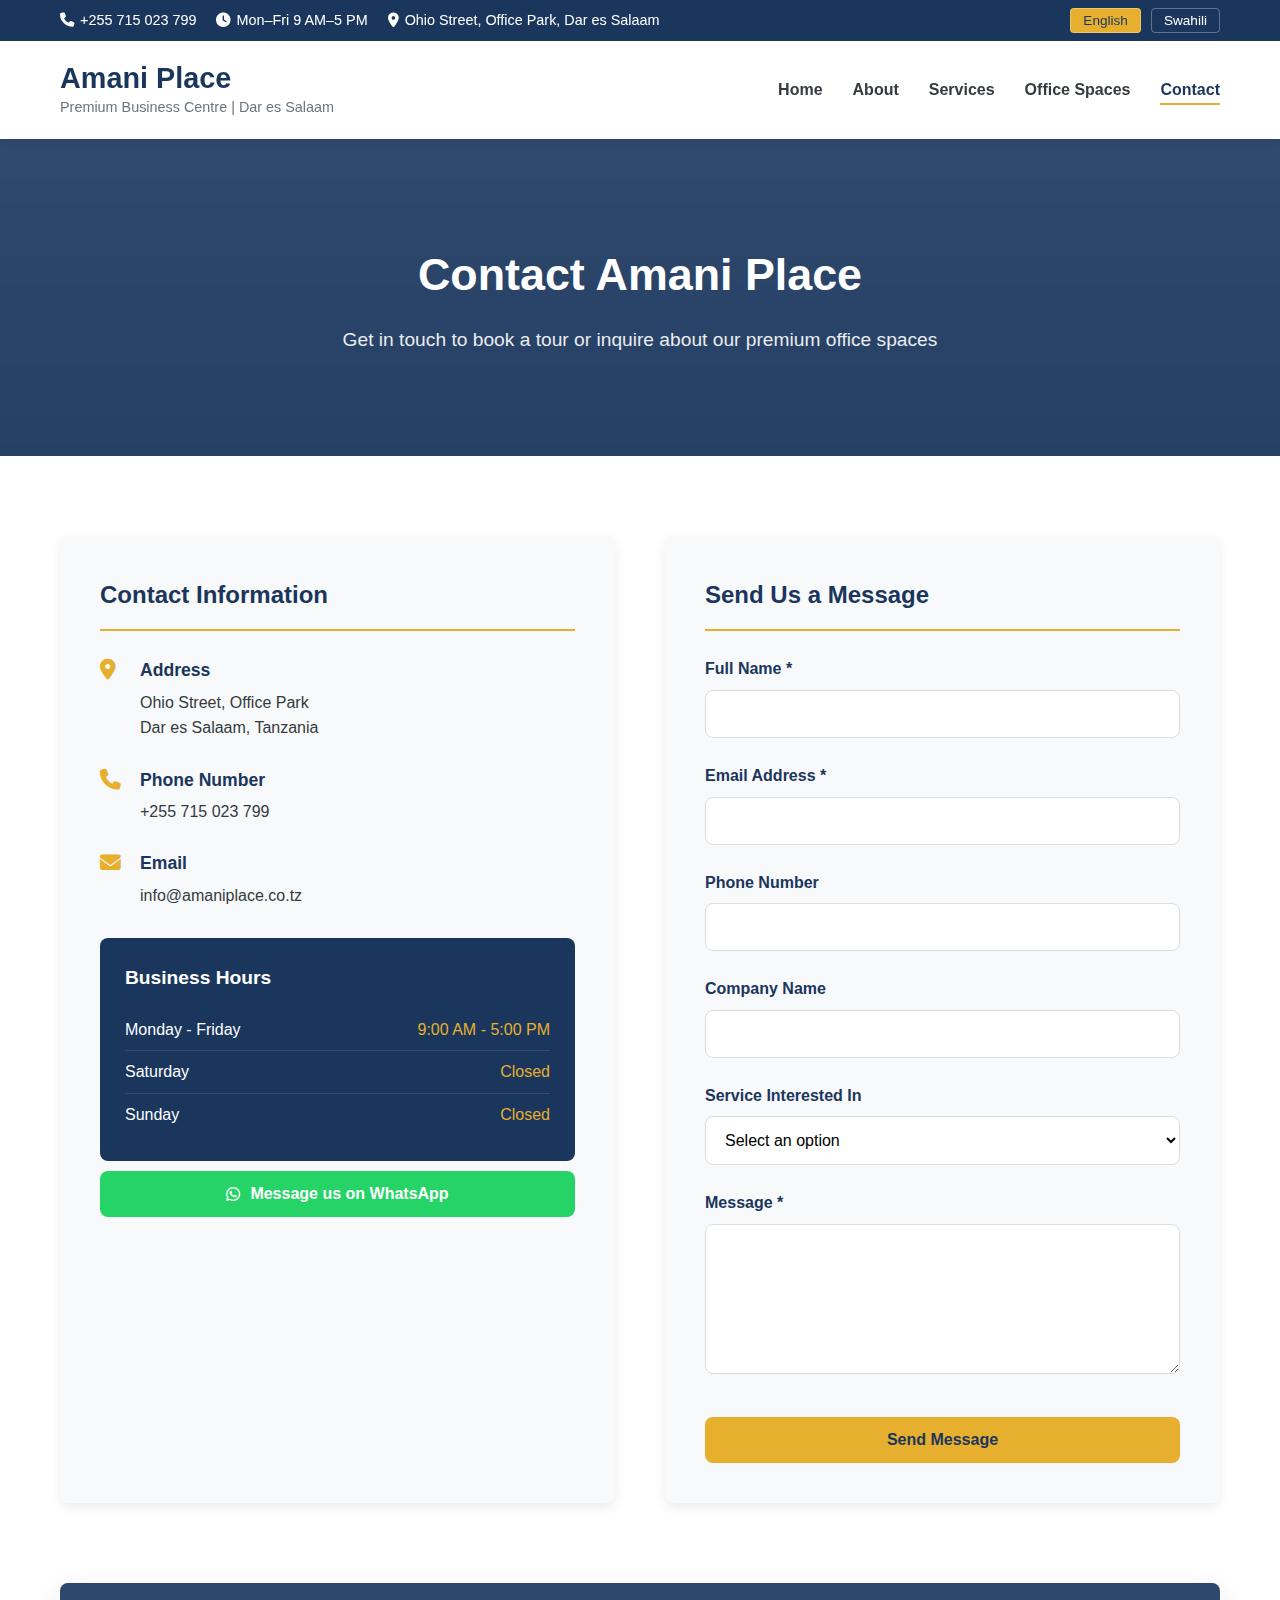
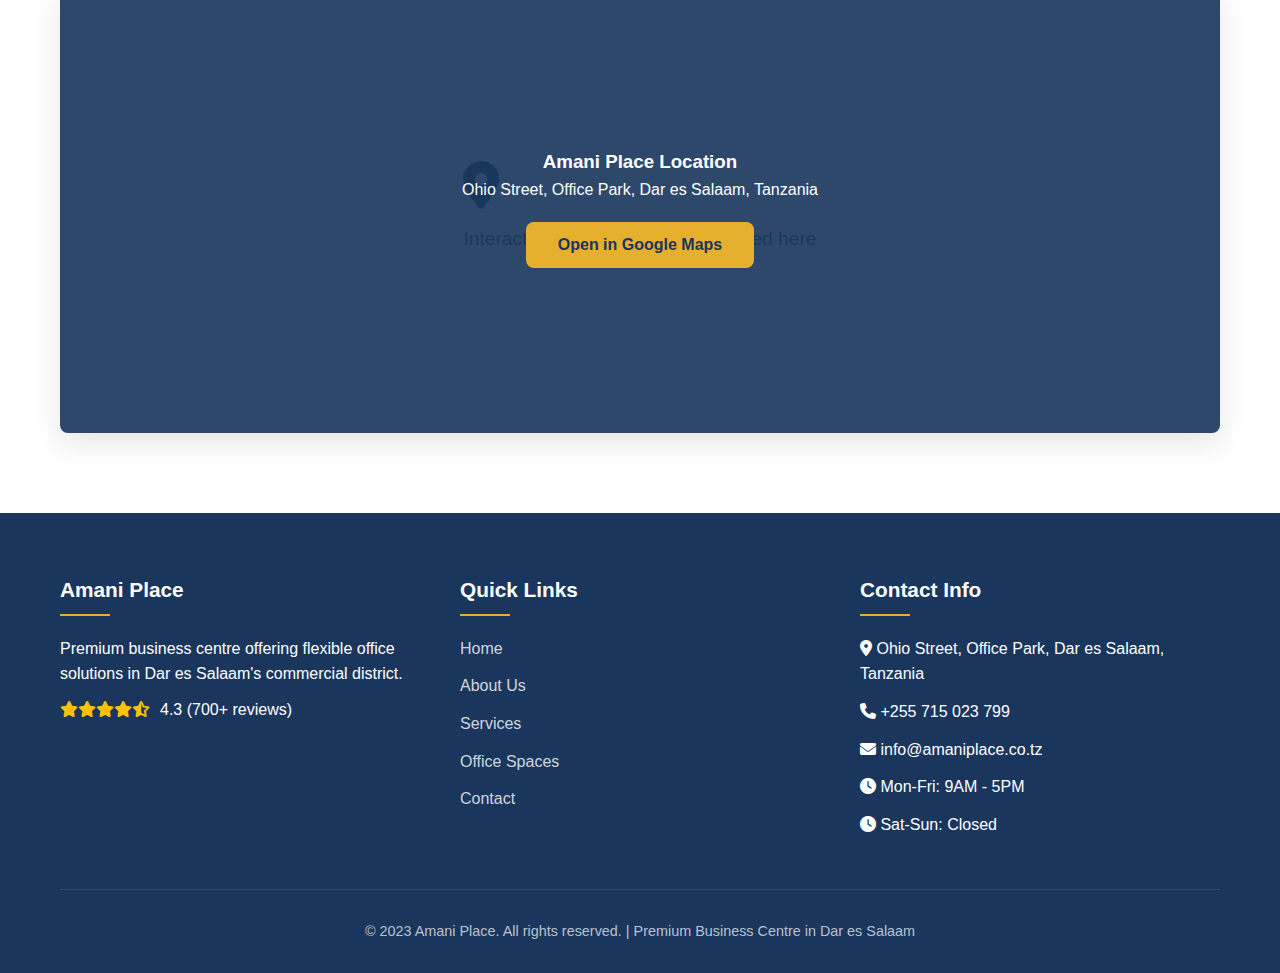
<file: contact.html>
<!DOCTYPE html>
<html lang="en">
<head>
    <meta charset="UTF-8">
    <meta name="viewport" content="width=device-width, initial-scale=1.0">
    <title>Contact Us | Amani Place Business Centre</title>
    <link rel="stylesheet" href="https://cdnjs.cloudflare.com/ajax/libs/font-awesome/6.4.0/css/all.min.css">
    <style>
        /* ===== RESET & BASE STYLES ===== */
        * { margin: 0; padding: 0; box-sizing: border-box; font-family: 'Segoe UI', Tahoma, Geneva, Verdana, sans-serif; }
        :root {
            --primary: #1a365d; --secondary: #e6af2e; --accent: #2d5a8c; --light: #f8f9fa;
            --dark: #343a40; --gray: #6c757d; --border-radius: 8px; --box-shadow: 0 4px 12px rgba(0,0,0,0.08); --transition: all 0.3s ease;
        }
        body { color: var(--dark); line-height: 1.6; background-color: #f5f7fa; }
        .container { width: 100%; max-width: 1200px; margin: 0 auto; padding: 0 20px; }

        /* ===== HEADER & NAVIGATION ===== */
        header { background-color: white; box-shadow: 0 2px 10px rgba(0,0,0,0.1); position: sticky; top: 0; z-index: 1000; }
        .header-top { background-color: var(--primary); color: white; padding: 8px 0; font-size: 0.9rem; }
        .header-top .container { display: flex; justify-content: space-between; align-items: center; }
        .contact-info { display: flex; gap: 20px; }
        .contact-info span { display: flex; align-items: center; gap: 6px; }
        .language-switcher { display: flex; gap: 10px; }
        .lang-btn { background: transparent; color: white; border: 1px solid rgba(255,255,255,0.3); padding: 4px 12px; border-radius: 4px; cursor: pointer; transition: var(--transition); font-size: 0.85rem; }
        .lang-btn:hover, .lang-btn.active { background-color: var(--secondary); color: var(--primary); }
        .main-header { padding: 20px 0; }
        .header-container { display: flex; justify-content: space-between; align-items: center; }
        .logo-text h1 { font-size: 1.8rem; color: var(--primary); line-height: 1.2; }
        .logo-text p { color: var(--gray); font-size: 0.9rem; }
        nav ul { display: flex; list-style: none; gap: 30px; }
        nav a { text-decoration: none; color: var(--dark); font-weight: 600; transition: var(--transition); padding-bottom: 5px; border-bottom: 2px solid transparent; font-size: 1rem; }
        nav a:hover, nav a.active { color: var(--primary); border-bottom: 2px solid var(--secondary); }
        .mobile-menu-btn { display: none; font-size: 1.5rem; background: none; border: none; color: var(--primary); cursor: pointer; }
        .overlay { position: fixed; top: 0; left: 0; width: 100%; height: 100%; background-color: rgba(0,0,0,0.5); z-index: 1000; display: none; }
        .overlay.active { display: block; }

        /* ===== PAGE HEADER ===== */
        .page-header { background: linear-gradient(rgba(26,54,93,0.9), rgba(26,54,93,0.95)), url('https://images.unsplash.com/photo-1497366754035-f200968a6e72?ixlib=rb-4.0.3&auto=format&fit=crop&w=1600&q=80'); background-size: cover; background-position: center; color: white; padding: 100px 0; text-align: center; }
        .page-header h1 { font-size: 2.8rem; margin-bottom: 15px; }
        .page-header p { font-size: 1.2rem; opacity: 0.9; max-width: 800px; margin: 0 auto; }

        /* ===== CONTACT CONTENT ===== */
        .contact-content { padding: 80px 0; background-color: white; }
        .contact-grid { display: grid; grid-template-columns: repeat(auto-fit, minmax(320px, 1fr)); gap: 50px; }

        /* Contact Info Card */
        .contact-info-card { background-color: var(--light); border-radius: var(--border-radius); padding: 40px; box-shadow: var(--box-shadow); }
        .contact-info-card h3 { color: var(--primary); margin-bottom: 25px; padding-bottom: 15px; border-bottom: 2px solid var(--secondary); font-size: 1.5rem; }
        .contact-detail { display: flex; align-items: flex-start; margin-bottom: 25px; }
        .contact-detail i { color: var(--secondary); font-size: 1.3rem; margin-right: 15px; margin-top: 3px; min-width: 25px; }
        .contact-detail h4 { color: var(--primary); margin-bottom: 5px; font-size: 1.1rem; }
        .business-hours { background-color: var(--primary); color: white; padding: 25px; border-radius: 8px; margin-top: 30px; }
        .business-hours h4 { color: white; margin-bottom: 15px; font-size: 1.2rem; }
        .hours-list { list-style: none; }
        .hours-list li { padding: 8px 0; border-bottom: 1px solid rgba(255,255,255,0.1); display: flex; justify-content: space-between; }
        .hours-list li:last-child { border-bottom: none; }
        .hours-list .day { font-weight: 500; }
        .hours-list .time { color: var(--secondary); }

        /* Contact Form */
        .contact-form { background-color: var(--light); border-radius: var(--border-radius); padding: 40px; box-shadow: var(--box-shadow); }
        .contact-form h3 { color: var(--primary); margin-bottom: 25px; padding-bottom: 15px; border-bottom: 2px solid var(--secondary); font-size: 1.5rem; }
        .form-group { margin-bottom: 25px; }
        .form-group label { display: block; margin-bottom: 8px; font-weight: 600; color: var(--primary); }
        .form-control { width: 100%; padding: 14px 15px; border: 1px solid #ddd; border-radius: var(--border-radius); font-size: 1rem; transition: var(--transition); background-color: white; }
        .form-control:focus { outline: none; border-color: var(--secondary); box-shadow: 0 0 0 3px rgba(230,175,46,0.2); }
        textarea.form-control { min-height: 150px; resize: vertical; }

        /* Buttons */
        .btn { display: inline-block; background-color: var(--secondary); color: var(--primary); padding: 14px 32px; border-radius: var(--border-radius); text-decoration: none; font-weight: 600; transition: var(--transition); border: none; cursor: pointer; font-size: 1rem; width: 100%; margin-top: 10px; }
        .btn:hover { background-color: #d39e20; transform: translateY(-3px); box-shadow: 0 6px 15px rgba(0,0,0,0.1); }
        .whatsapp-btn { background-color: #25D366; color: white; display: flex; align-items: center; justify-content: center; gap: 10px; }
        .whatsapp-btn:hover { background-color: #1da851; color: white; }

        /* Map Section */
        .map-container { margin-top: 80px; border-radius: var(--border-radius); overflow: hidden; box-shadow: 0 10px 30px rgba(0,0,0,0.1); height: 450px; background-color: #e9ecef; position: relative; }
        .map-overlay { position: absolute; top: 0; left: 0; width: 100%; height: 100%; display: flex; align-items: center; justify-content: center; background-color: rgba(26,54,93,0.9); color: white; text-align: center; padding: 30px; z-index: 2; cursor: pointer; }
        .map-placeholder { width: 100%; height: 100%; display: flex; align-items: center; justify-content: center; color: var(--primary); font-size: 1.2rem; }

        /* ===== FOOTER ===== */
        footer { background-color: var(--primary); color: white; padding: 60px 0 30px; }
        .footer-content { display: grid; grid-template-columns: repeat(auto-fit, minmax(250px, 1fr)); gap: 40px; margin-bottom: 40px; }
        .footer-column h3 { font-size: 1.3rem; margin-bottom: 20px; color: white; position: relative; padding-bottom: 10px; }
        .footer-column h3:after { content: ''; position: absolute; bottom: 0; left: 0; width: 50px; height: 2px; background-color: var(--secondary); }
        .footer-column ul { list-style: none; }
        .footer-column ul li { margin-bottom: 12px; }
        .footer-column a { color: rgba(255,255,255,0.8); text-decoration: none; transition: var(--transition); }
        .footer-column a:hover { color: var(--secondary); padding-left: 5px; }
        .rating { display: flex; align-items: center; gap: 5px; margin: 10px 0; }
        .rating-stars { color: #ffc107; margin-right: 5px; }
        .footer-bottom { text-align: center; padding-top: 30px; border-top: 1px solid rgba(255,255,255,0.1); color: rgba(255,255,255,0.7); font-size: 0.9rem; }

        /* ===== LANGUAGE SWITCHER ===== */
        .swahili { display: none; }

        /* ===== RESPONSIVE DESIGN ===== */
        @media (max-width: 768px) {
            .mobile-menu-btn { display: block; }
            nav { position: fixed; top: 0; right: -100%; width: 280px; height: 100vh; background-color: white; box-shadow: -5px 0 15px rgba(0,0,0,0.1); transition: var(--transition); z-index: 1001; padding-top: 80px; }
            nav.active { right: 0; }
            nav ul { flex-direction: column; padding: 0 30px; gap: 0; }
            nav li { margin-bottom: 20px; }
            .header-top .container { flex-direction: column; gap: 10px; text-align: center; }
            .contact-info { flex-direction: column; gap: 5px; }
            .page-header { padding: 70px 0; }
            .page-header h1 { font-size: 2rem; }
            .page-header p { font-size: 1rem; }
            .contact-grid { grid-template-columns: 1fr; }
            .map-container { height: 350px; margin-top: 60px; }
        }
        @media (max-width: 576px) {
            .page-header h1 { font-size: 1.8rem; }
            .contact-info-card, .contact-form { padding: 25px; }
        }
    </style>
</head>
<body>
    <!-- HEADER -->
    <header>
        <div class="header-top">
            <div class="container">
                <div class="contact-info">
                    <span><i class="fas fa-phone"></i> +255 715 023 799</span>
                    <span><i class="fas fa-clock"></i> Mon–Fri 9 AM–5 PM</span>
                    <span><i class="fas fa-map-marker-alt"></i> Ohio Street, Office Park, Dar es Salaam</span>
                </div>
                <div class="language-switcher">
                    <button class="lang-btn active" data-lang="en">English</button>
                    <button class="lang-btn" data-lang="sw">Swahili</button>
                </div>
            </div>
        </div>
        <div class="main-header">
            <div class="container header-container">
                <div class="logo-container">
                    <div class="logo-text">
                        <h1>Amani Place</h1>
                        <p>Premium Business Centre | Dar es Salaam</p>
                    </div>
                </div>
                <button class="mobile-menu-btn" id="mobileMenuBtn"><i class="fas fa-bars"></i></button>
                <nav id="mainNav">
                    <ul>
                        <li><a href="index.html">Home</a></li>
                        <li><a href="about.html">About</a></li>
                        <li><a href="services.html">Services</a></li>
                        <li><a href="spaces.html">Office Spaces</a></li>
                        <li><a href="contact.html" class="active">Contact</a></li>
                    </ul>
                </nav>
                <div class="overlay" id="overlay"></div>
            </div>
        </div>
    </header>

    <!-- PAGE HEADER -->
    <section class="page-header">
        <div class="container">
            <h1 class="english">Contact Amani Place</h1>
            <h1 class="swahili">Wasiliana na Amani Place</h1>
            <p class="english">Get in touch to book a tour or inquire about our premium office spaces</p>
            <p class="swahili">Wasiliana nasi kupanga ziara au kuuliza kuhusu nafasi zetu za hali ya juu za ofisi</p>
        </div>
    </section>

    <!-- CONTACT CONTENT -->
    <section class="contact-content">
        <div class="container">
            <div class="contact-grid">
                <!-- Contact Information -->
                <div class="contact-info-card">
                    <h3 class="english">Contact Information</h3>
                    <h3 class="swahili">Mawasiliano</h3>
                    <div class="contact-detail">
                        <i class="fas fa-map-marker-alt"></i>
                        <div>
                            <h4 class="english">Address</h4>
                            <h4 class="swahili">Anwani</h4>
                            <p>Ohio Street, Office Park<br>Dar es Salaam, Tanzania</p>
                        </div>
                    </div>
                    <div class="contact-detail">
                        <i class="fas fa-phone"></i>
                        <div>
                            <h4 class="english">Phone Number</h4>
                            <h4 class="swahili">Nambari ya Simu</h4>
                            <p>+255 715 023 799</p>
                        </div>
                    </div>
                    <div class="contact-detail">
                        <i class="fas fa-envelope"></i>
                        <div>
                            <h4 class="english">Email</h4>
                            <h4 class="swahili">Barua Pepe</h4>
                            <p>info@amaniplace.co.tz</p>
                        </div>
                    </div>
                    <div class="business-hours">
                        <h4 class="english">Business Hours</h4>
                        <h4 class="swahili">Saa za Biashara</h4>
                        <ul class="hours-list">
                            <li>
                                <span class="day english">Monday - Friday</span>
                                <span class="day swahili">Jumatatu - Ijumaa</span>
                                <span class="time">9:00 AM - 5:00 PM</span>
                            </li>
                            <li>
                                <span class="day english">Saturday</span>
                                <span class="day swahili">Jumamosi</span>
                                <span class="time english">Closed</span>
                                <span class="time swahili">Imefungwa</span>
                            </li>
                            <li>
                                <span class="day english">Sunday</span>
                                <span class="day swahili">Jumapili</span>
                                <span class="time english">Closed</span>
                                <span class="time swahili">Imefungwa</span>
                            </li>
                        </ul>
                    </div>
                    <button class="btn whatsapp-btn" onclick="window.open('https://wa.me/255715023799', '_blank')">
                        <i class="fab fa-whatsapp"></i>
                        <span class="english">Message us on WhatsApp</span>
                        <span class="swahili">Tutumie ujumbe kupitia WhatsApp</span>
                    </button>
                </div>
                <!-- Contact Form -->
                <div class="contact-form">
                    <h3 class="english">Send Us a Message</h3>
                    <h3 class="swahili">Tutumie Ujumbe</h3>
                    <form id="contactForm">
                        <div class="form-group">
                            <label for="name" class="english">Full Name *</label>
                            <label for="name" class="swahili">Jina Kamili *</label>
                            <input type="text" id="name" class="form-control" required>
                        </div>
                        <div class="form-group">
                            <label for="email" class="english">Email Address *</label>
                            <label for="email" class="swahili">Anwani ya Barua Pepe *</label>
                            <input type="email" id="email" class="form-control" required>
                        </div>
                        <div class="form-group">
                            <label for="phone" class="english">Phone Number</label>
                            <label for="phone" class="swahili">Nambari ya Simu</label>
                            <input type="tel" id="phone" class="form-control">
                        </div>
                        <div class="form-group">
                            <label for="company" class="english">Company Name</label>
                            <label for="company" class="swahili">Jina la Kampuni</label>
                            <input type="text" id="company" class="form-control">
                        </div>
                        <div class="form-group">
                            <label for="interest" class="english">Service Interested In</label>
                            <label for="interest" class="swahili">Huduma Unayopenda</label>
                            <select id="interest" class="form-control">
                                <option value="" class="english">Select an option</option>
                                <option value="" class="swahili">Chagua chaguo</option>
                                <option value="private-office" class="english">Private Office</option>
                                <option value="private-office" class="swahili">Ofisi Binafsi</option>
                                <option value="coworking" class="english">Coworking Space</option>
                                <option value="coworking" class="swahili">Nafasi ya Kushirikiana Kazi</option>
                                <option value="meeting-room" class="english">Meeting Room</option>
                                <option value="meeting-room" class="swahili">Chumba cha Mkutano</option>
                                <option value="virtual-office" class="english">Virtual Office</option>
                                <option value="virtual-office" class="swahili">Ofisi Mtandaoni</option>
                                <option value="tour" class="english">Building Tour</option>
                                <option value="tour" class="swahili">Ziara ya Jengo</option>
                            </select>
                        </div>
                        <div class="form-group">
                            <label for="message" class="english">Message *</label>
                            <label for="message" class="swahili">Ujumbe *</label>
                            <textarea id="message" class="form-control" required></textarea>
                        </div>
                        <button type="submit" class="btn">
                            <span class="english">Send Message</span>
                            <span class="swahili">Tuma Ujumbe</span>
                        </button>
                    </form>
                </div>
            </div>
            <!-- Map Section -->
            <div class="map-container">
                <div class="map-overlay" id="mapOverlay">
                    <div>
                        <h3 class="english">Amani Place Location</h3>
                        <h3 class="swahili">Eneo la Amani Place</h3>
                        <p class="english">Ohio Street, Office Park, Dar es Salaam, Tanzania</p>
                        <p class="swahili">Ohio Street, Office Park, Dar es Salaam, Tanzania</p>
                        <button class="btn" style="margin-top: 20px; width: auto;" onclick="openMap()">
                            <span class="english">Open in Google Maps</span>
                            <span class="swahili">Fungua kwenye Ramani za Google</span>
                        </button>
                    </div>
                </div>
                <div class="map-placeholder" id="mapPlaceholder">
                    <div>
                        <i class="fas fa-map-marker-alt" style="font-size: 3rem; margin-bottom: 15px;"></i>
                        <p class="english">Interactive map would be embedded here</p>
                        <p class="swahili">Ramani inayoshirikishwa ingeingizwa hapa</p>
                    </div>
                </div>
            </div>
        </div>
    </section>

    <!-- FOOTER -->
    <footer>
        <div class="container">
            <div class="footer-content">
                <div class="footer-column">
                    <h3>Amani Place</h3>
                    <p class="english">Premium business centre offering flexible office solutions in Dar es Salaam's commercial district.</p>
                    <p class="swahili">Kituo cha hali ya juu cha biashara kinachotoa suluhisho zinazobadilika za ofisi katika eneo la biashara la Dar es Salaam.</p>
                    <div class="rating">
                        <div class="rating-stars">
                            <i class="fas fa-star"></i><i class="fas fa-star"></i><i class="fas fa-star"></i><i class="fas fa-star"></i><i class="fas fa-star-half-alt"></i>
                        </div>
                        <span>4.3 (700+ reviews)</span>
                    </div>
                </div>
                <div class="footer-column">
                    <h3 class="english">Quick Links</h3>
                    <h3 class="swahili">Viungo Vya Haraka</h3>
                    <ul>
                        <li><a href="index.html" class="english">Home</a><a href="index.html" class="swahili">Nyumbani</a></li>
                        <li><a href="about.html" class="english">About Us</a><a href="about.html" class="swahili">Kuhusu Sisi</a></li>
                        <li><a href="services.html" class="english">Services</a><a href="services.html" class="swahili">Huduma</a></li>
                        <li><a href="spaces.html" class="english">Office Spaces</a><a href="spaces.html" class="swahili">Nafasi za Ofisi</a></li>
                        <li><a href="contact.html" class="english">Contact</a><a href="contact.html" class="swahili">Wasiliana</a></li>
                    </ul>
                </div>
                <div class="footer-column">
                    <h3 class="english">Contact Info</h3>
                    <h3 class="swahili">Mawasiliano</h3>
                    <ul>
                        <li><i class="fas fa-map-marker-alt"></i> Ohio Street, Office Park, Dar es Salaam, Tanzania</li>
                        <li><i class="fas fa-phone"></i> +255 715 023 799</li>
                        <li><i class="fas fa-envelope"></i> info@amaniplace.co.tz</li>
                        <li><i class="fas fa-clock"></i> Mon-Fri: 9AM - 5PM</li>
                        <li><i class="fas fa-clock"></i> Sat-Sun: Closed</li>
                    </ul>
                </div>
            </div>
            <div class="footer-bottom">
                <p class="english">&copy; 2023 Amani Place. All rights reserved. | Premium Business Centre in Dar es Salaam</p>
                <p class="swahili">&copy; 2023 Amani Place. Haki zote zimehifadhiwa. | Kituo cha Hali ya Juu cha Biashara Dar es Salaam</p>
            </div>
        </div>
    </footer>

    <!-- JAVASCRIPT -->
    <script>
        document.addEventListener('DOMContentLoaded', function() {
            // Language Switching
            const langButtons = document.querySelectorAll('.lang-btn');
            const englishElements = document.querySelectorAll('.english');
            const swahiliElements = document.querySelectorAll('.swahili');
            swahiliElements.forEach(el => el.style.display = 'none');
            langButtons.forEach(button => {
                button.addEventListener('click', function() {
                    const lang = this.getAttribute('data-lang');
                    langButtons.forEach(btn => btn.classList.remove('active'));
                    this.classList.add('active');
                    if (lang === 'en') {
                        englishElements.forEach(el => el.style.display = 'block');
                        swahiliElements.forEach(el => el.style.display = 'none');
                    } else {
                        englishElements.forEach(el => el.style.display = 'none');
                        swahiliElements.forEach(el => el.style.display = 'block');
                    }
                });
            });

            // Mobile Menu
            const mobileMenuBtn = document.getElementById('mobileMenuBtn');
            const mainNav = document.getElementById('mainNav');
            const overlay = document.getElementById('overlay');
            if (mobileMenuBtn) {
                mobileMenuBtn.addEventListener('click', function() {
                    mainNav.classList.toggle('active');
                    overlay.classList.toggle('active');
                });
                overlay.addEventListener('click', function() {
                    mainNav.classList.remove('active');
                    overlay.classList.remove('active');
                });
                const navLinks = document.querySelectorAll('nav a');
                navLinks.forEach(link => {
                    link.addEventListener('click', function() {
                        mainNav.classList.remove('active');
                        overlay.classList.remove('active');
                    });
                });
            }

            // Contact Form Submission
            const contactForm = document.getElementById('contactForm');
            if (contactForm) {
                contactForm.addEventListener('submit', function(e) {
                    e.preventDefault();
                    const name = document.getElementById('name').value;
                    const email = document.getElementById('email').value;
                    const currentLang = document.querySelector('.lang-btn.active').getAttribute('data-lang');
                    if (currentLang === 'en') {
                        alert(`Thank you ${name}! Your message has been sent. We will contact you at ${email} shortly.`);
                    } else {
                        alert(`Asante ${name}! Ujumbe wako umetumwa. Tutawasiliana nawe kwa ${email} hivi karibuni.`);
                    }
                    contactForm.reset();
                });
            }

            // Map Overlay
            const mapOverlay = document.getElementById('mapOverlay');
            if (mapOverlay) {
                mapOverlay.addEventListener('click', function() {
                    this.style.display = 'none';
                });
            }
        });

        function openMap() {
            // Replace 'YOUR_GOOGLE_MAPS_LINK_HERE' with a real Google Maps link
            // Example: 'https://goo.gl/maps/xyz123'
            window.open('https://goo.gl/maps/example', '_blank');
        }
    </script>
</body>
</html>
</file>
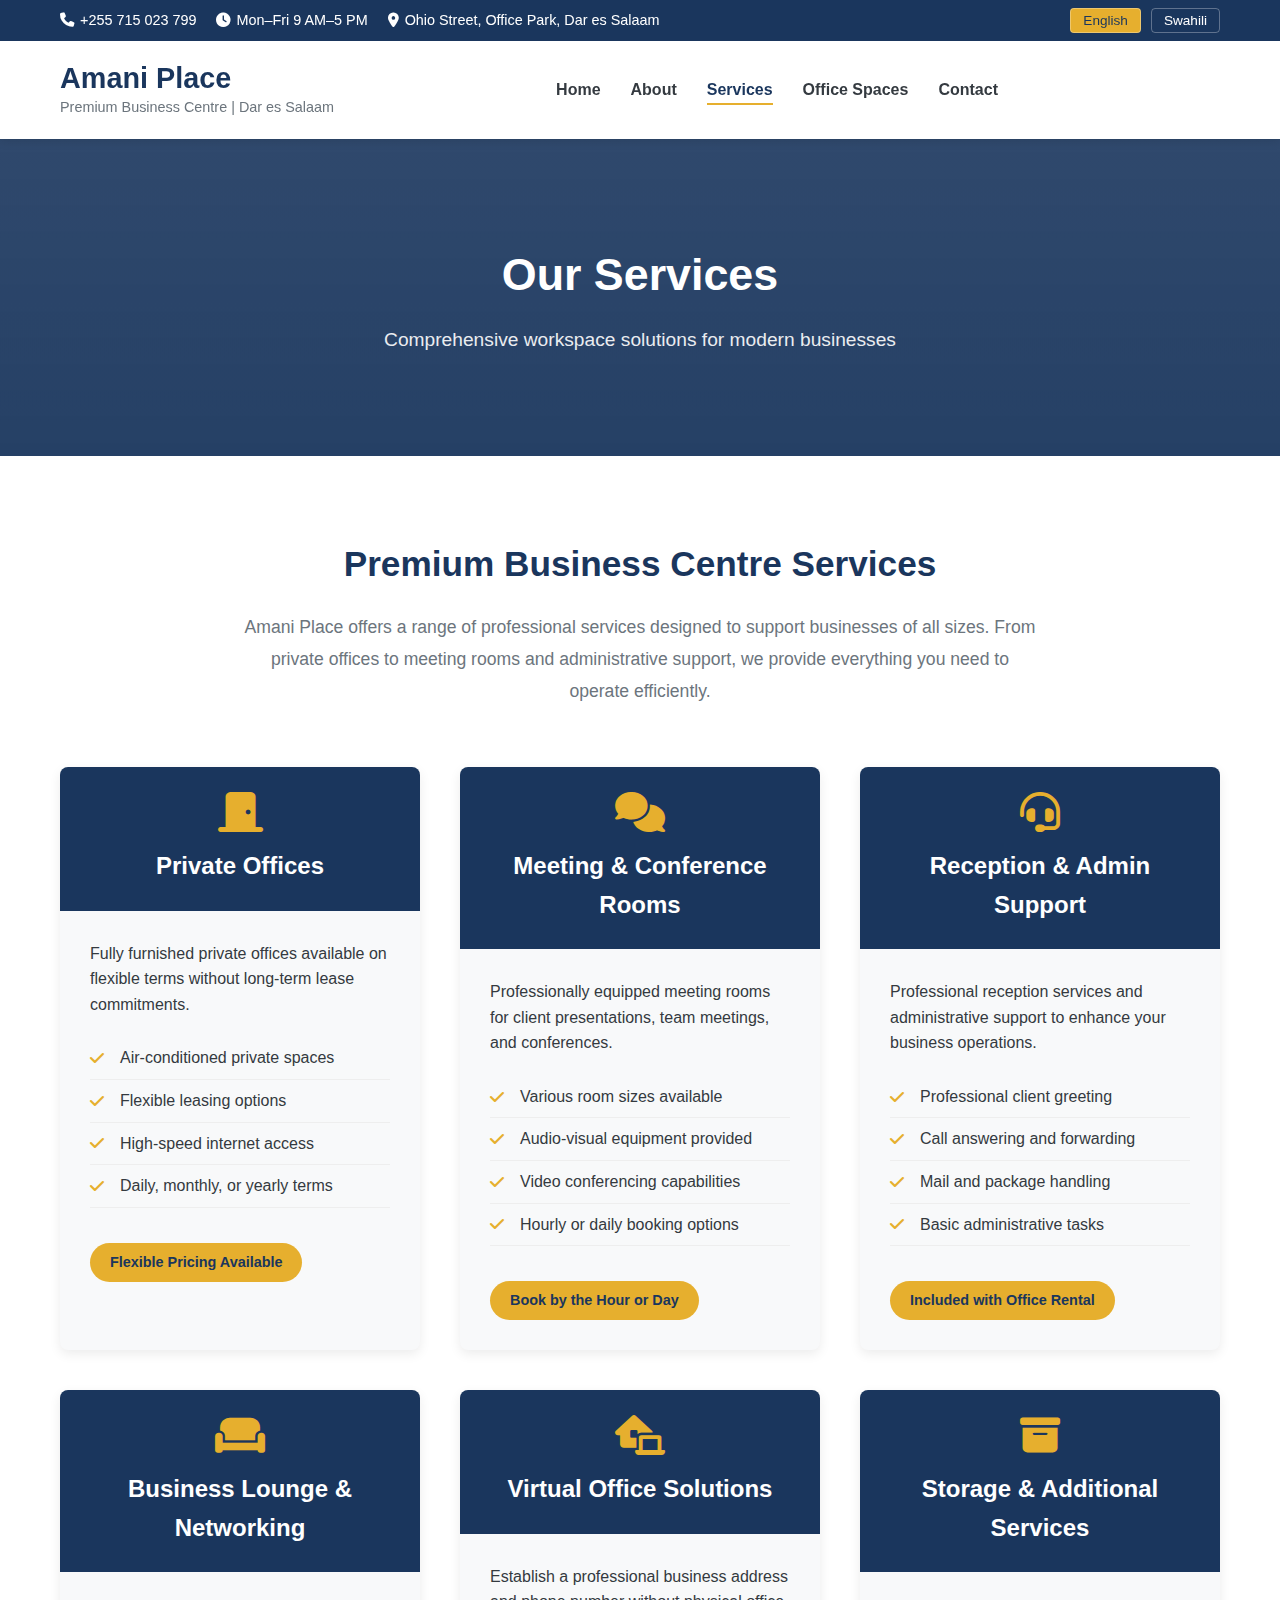
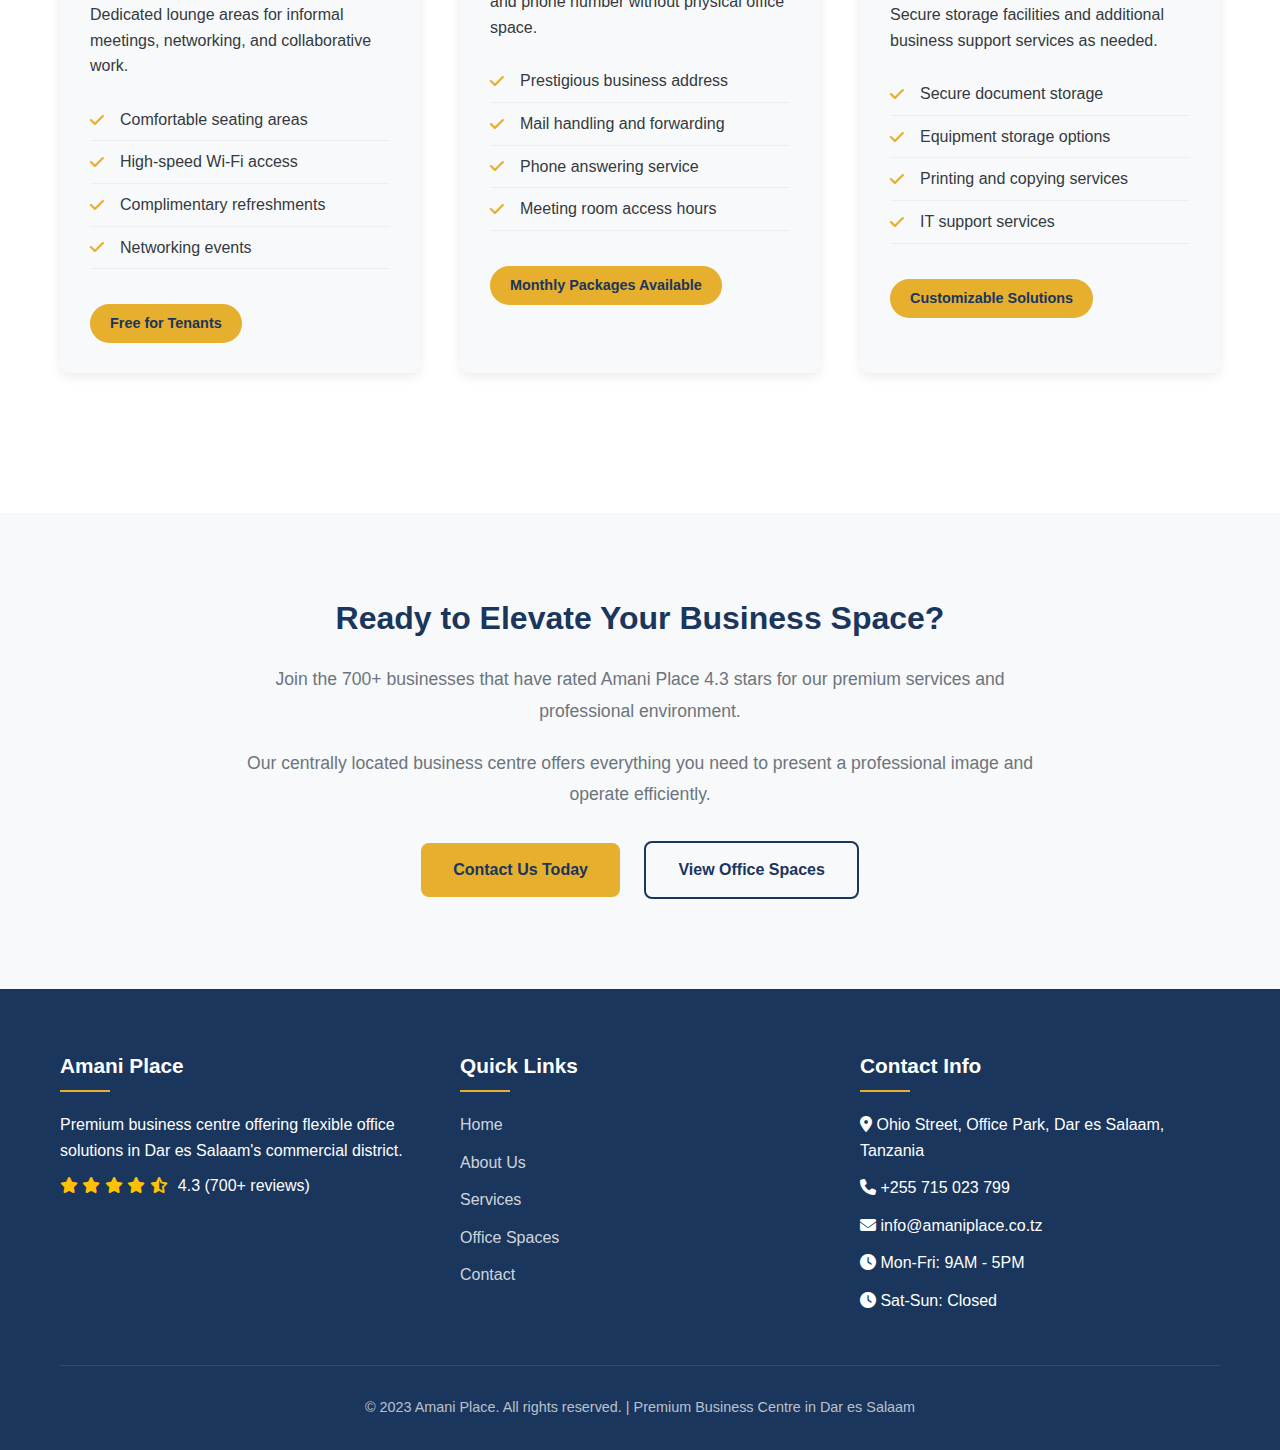
<file: services.html>
<!DOCTYPE html>
<html lang="en">
<head>
    <meta charset="UTF-8">
    <meta name="viewport" content="width=device-width, initial-scale=1.0">
    <title>Services | Amani Place Business Centre</title>
    <link rel="stylesheet" href="https://cdnjs.cloudflare.com/ajax/libs/font-awesome/6.4.0/css/all.min.css">
    <style>
        /* Reset and Base Styles */
        * {
            margin: 0;
            padding: 0;
            box-sizing: border-box;
            font-family: 'Segoe UI', Tahoma, Geneva, Verdana, sans-serif;
        }
        
        :root {
            --primary: #1a365d;
            --secondary: #e6af2e;
            --accent: #2d5a8c;
            --light: #f8f9fa;
            --dark: #343a40;
            --gray: #6c757d;
            --border-radius: 8px;
            --box-shadow: 0 4px 12px rgba(0, 0, 0, 0.08);
            --transition: all 0.3s ease;
        }
        
        body {
            color: var(--dark);
            line-height: 1.6;
            background-color: #f5f7fa;
            min-height: 100vh;
        }
        
        .container {
            width: 100%;
            max-width: 1200px;
            margin: 0 auto;
            padding: 0 20px;
        }
        
        /* Header & Navigation */
        header {
            background-color: white;
            box-shadow: 0 2px 10px rgba(0, 0, 0, 0.1);
            position: sticky;
            top: 0;
            z-index: 1000;
        }
        
        .header-top {
            background-color: var(--primary);
            color: white;
            padding: 8px 0;
            font-size: 0.9rem;
        }
        
        .header-top .container {
            display: flex;
            justify-content: space-between;
            align-items: center;
        }
        
        .contact-info {
            display: flex;
            gap: 20px;
        }
        
        .contact-info span {
            display: flex;
            align-items: center;
            gap: 6px;
        }
        
        .language-switcher {
            display: flex;
            gap: 10px;
        }
        
        .lang-btn {
            background: transparent;
            color: white;
            border: 1px solid rgba(255, 255, 255, 0.3);
            padding: 4px 12px;
            border-radius: 4px;
            cursor: pointer;
            transition: var(--transition);
            font-size: 0.85rem;
        }
        
        .lang-btn:hover, .lang-btn.active {
            background-color: var(--secondary);
            color: var(--primary);
        }
        
        .main-header {
            padding: 20px 0;
        }
        
        .header-container {
            display: flex;
            justify-content: space-between;
            align-items: center;
        }
        
        .logo-container {
            display: flex;
            align-items: center;
            gap: 15px;
        }
        
        .logo-text h1 {
            font-size: 1.8rem;
            color: var(--primary);
            line-height: 1.2;
        }
        
        .logo-text p {
            color: var(--gray);
            font-size: 0.9rem;
        }
        
        nav ul {
            display: flex;
            list-style: none;
            gap: 30px;
        }
        
        nav a {
            text-decoration: none;
            color: var(--dark);
            font-weight: 600;
            transition: var(--transition);
            padding-bottom: 5px;
            border-bottom: 2px solid transparent;
            font-size: 1rem;
        }
        
        nav a:hover, nav a.active {
            color: var(--primary);
            border-bottom: 2px solid var(--secondary);
        }
        
        .mobile-menu-btn {
            display: none;
            font-size: 1.5rem;
            background: none;
            border: none;
            color: var(--primary);
            cursor: pointer;
        }
        
        /* Page Header */
        .page-header {
            background: linear-gradient(rgba(26, 54, 93, 0.9), rgba(26, 54, 93, 0.95)), url('https://images.unsplash.com/photo-1518458028785-8fbcd101ebb9?ixlib=rb-4.0.3&auto=format&fit=crop&w=1600&q=80');
            background-size: cover;
            background-position: center;
            color: white;
            padding: 100px 0;
            text-align: center;
        }
        
        .page-header h1 {
            font-size: 2.8rem;
            margin-bottom: 15px;
        }
        
        .page-header p {
            font-size: 1.2rem;
            opacity: 0.9;
            max-width: 800px;
            margin: 0 auto;
        }
        
        /* Services Content */
        .services-content {
            padding: 80px 0;
            background-color: white;
        }
        
        .service-hero {
            text-align: center;
            max-width: 800px;
            margin: 0 auto 60px;
        }
        
        .service-hero h2 {
            font-size: 2.2rem;
            color: var(--primary);
            margin-bottom: 20px;
        }
        
        .service-hero p {
            font-size: 1.1rem;
            color: var(--gray);
            line-height: 1.8;
        }
        
        /* Services Grid */
        .services-grid {
            display: grid;
            grid-template-columns: repeat(auto-fit, minmax(350px, 1fr));
            gap: 40px;
            margin-bottom: 60px;
        }
        
        .service-card {
            background-color: var(--light);
            border-radius: var(--border-radius);
            overflow: hidden;
            box-shadow: var(--box-shadow);
            transition: var(--transition);
            height: 100%;
        }
        
        .service-card:hover {
            transform: translateY(-10px);
            box-shadow: 0 15px 30px rgba(0, 0, 0, 0.1);
        }
        
        .service-header {
            background-color: var(--primary);
            color: white;
            padding: 25px;
            text-align: center;
        }
        
        .service-header i {
            font-size: 2.5rem;
            margin-bottom: 15px;
            color: var(--secondary);
        }
        
        .service-header h3 {
            font-size: 1.5rem;
            margin: 0;
        }
        
        .service-body {
            padding: 30px;
        }
        
        .service-body p {
            margin-bottom: 20px;
            color: var(--dark);
        }
        
        .service-features {
            list-style: none;
            margin: 20px 0;
        }
        
        .service-features li {
            padding: 8px 0;
            border-bottom: 1px solid #eee;
            display: flex;
            align-items: center;
        }
        
        .service-features li:last-child {
            border-bottom: none;
        }
        
        .service-features i {
            color: var(--secondary);
            margin-right: 10px;
            min-width: 20px;
        }
        
        .price-tag {
            background-color: var(--secondary);
            color: var(--primary);
            padding: 8px 20px;
            border-radius: 20px;
            font-weight: 600;
            display: inline-block;
            margin-top: 15px;
            font-size: 0.9rem;
        }
        
        /* CTA Section */
        .services-cta {
            background-color: var(--light);
            padding: 80px 0;
            text-align: center;
        }
        
        .cta-content {
            max-width: 800px;
            margin: 0 auto;
        }
        
        .cta-content h2 {
            font-size: 2rem;
            color: var(--primary);
            margin-bottom: 20px;
        }
        
        .cta-content p {
            font-size: 1.1rem;
            color: var(--gray);
            margin-bottom: 20px;
            line-height: 1.8;
        }
        
        .btn {
            display: inline-block;
            background-color: var(--secondary);
            color: var(--primary);
            padding: 14px 32px;
            border-radius: var(--border-radius);
            text-decoration: none;
            font-weight: 600;
            transition: var(--transition);
            border: none;
            cursor: pointer;
            font-size: 1rem;
            margin: 10px;
        }
        
        .btn:hover {
            background-color: #d39e20;
            transform: translateY(-3px);
            box-shadow: 0 6px 15px rgba(0, 0, 0, 0.1);
        }
        
        .btn-secondary {
            background-color: transparent;
            color: var(--primary);
            border: 2px solid var(--primary);
        }
        
        .btn-secondary:hover {
            background-color: var(--primary);
            color: white;
        }
        
        /* Footer */
        footer {
            background-color: var(--primary);
            color: white;
            padding: 60px 0 30px;
        }
        
        .footer-content {
            display: grid;
            grid-template-columns: repeat(auto-fit, minmax(250px, 1fr));
            gap: 40px;
            margin-bottom: 40px;
        }
        
        .footer-column h3 {
            font-size: 1.3rem;
            margin-bottom: 20px;
            color: white;
            position: relative;
            padding-bottom: 10px;
        }
        
        .footer-column h3:after {
            content: '';
            position: absolute;
            bottom: 0;
            left: 0;
            width: 50px;
            height: 2px;
            background-color: var(--secondary);
        }
        
        .footer-column ul {
            list-style: none;
        }
        
        .footer-column ul li {
            margin-bottom: 12px;
        }
        
        .footer-column a {
            color: rgba(255, 255, 255, 0.8);
            text-decoration: none;
            transition: var(--transition);
        }
        
        .footer-column a:hover {
            color: var(--secondary);
            padding-left: 5px;
        }
        
        .rating {
            display: flex;
            align-items: center;
            gap: 5px;
            margin: 10px 0;
        }
        
        .rating-stars {
            color: #ffc107;
            margin-right: 5px;
        }
        
        .footer-bottom {
            text-align: center;
            padding-top: 30px;
            border-top: 1px solid rgba(255, 255, 255, 0.1);
            color: rgba(255, 255, 255, 0.7);
            font-size: 0.9rem;
        }
        
        /* Language-specific styles */
        .swahili {
            display: none;
        }
        
        .text-center {
            text-align: center;
        }
        
        /* Responsive Design */
        @media (max-width: 992px) {
            .page-header h1 {
                font-size: 2.3rem;
            }
        }
        
        @media (max-width: 768px) {
            .mobile-menu-btn {
                display: block;
            }
            
            nav {
                position: fixed;
                top: 0;
                right: -100%;
                width: 280px;
                height: 100vh;
                background-color: white;
                box-shadow: -5px 0 15px rgba(0, 0, 0, 0.1);
                transition: var(--transition);
                z-index: 1001;
                padding-top: 80px;
            }
            
            nav.active {
                right: 0;
            }
            
            nav ul {
                flex-direction: column;
                padding: 0 30px;
                gap: 0;
            }
            
            nav li {
                margin-bottom: 20px;
            }
            
            .overlay {
                position: fixed;
                top: 0;
                left: 0;
                width: 100%;
                height: 100%;
                background-color: rgba(0, 0, 0, 0.5);
                z-index: 1000;
                display: none;
            }
            
            .overlay.active {
                display: block;
            }
            
            .header-top .container {
                flex-direction: column;
                gap: 10px;
                text-align: center;
            }
            
            .contact-info {
                flex-direction: column;
                gap: 5px;
            }
            
            .page-header {
                padding: 70px 0;
            }
            
            .page-header h1 {
                font-size: 2rem;
            }
            
            .service-hero h2 {
                font-size: 1.8rem;
            }
            
            .services-grid {
                grid-template-columns: 1fr;
            }
            
            .services-content, .services-cta {
                padding: 60px 0;
            }
        }
        
        @media (max-width: 576px) {
            .page-header h1 {
                font-size: 1.8rem;
            }
            
            .page-header p {
                font-size: 1rem;
            }
            
            .service-hero h2 {
                font-size: 1.6rem;
            }
            
            .btn {
                padding: 12px 25px;
                display: block;
                width: 100%;
                margin: 10px 0;
            }
        }
    </style>
</head>
<body>
    <!-- Header -->
    <header>
        <div class="header-top">
            <div class="container">
                <div class="contact-info">
                    <span><i class="fas fa-phone"></i> +255 715 023 799</span>
                    <span><i class="fas fa-clock"></i> Mon–Fri 9 AM–5 PM</span>
                    <span><i class="fas fa-map-marker-alt"></i> Ohio Street, Office Park, Dar es Salaam</span>
                </div>
                <div class="language-switcher">
                    <button class="lang-btn active" data-lang="en">English</button>
                    <button class="lang-btn" data-lang="sw">Swahili</button>
                </div>
            </div>
        </div>
        <div class="main-header">
            <div class="container header-container">
                <div class="logo-container">
                    <div class="logo-text">
                        <h1>Amani Place</h1>
                        <p>Premium Business Centre | Dar es Salaam</p>
                    </div>
                </div>
                <button class="mobile-menu-btn" id="mobileMenuBtn">
                    <i class="fas fa-bars"></i>
                </button>
                <nav id="mainNav">
                    <ul>
                        <li><a href="index.html">Home</a></li>
                        <li><a href="about.html">About</a></li>
                        <li><a href="services.html" class="active">Services</a></li>
                        <li><a href="spaces.html">Office Spaces</a></li>
                        <li><a href="contact.html">Contact</a></li>
                    </ul>
                </nav>
                <div class="overlay" id="overlay"></div>
            </div>
        </div>
    </header>

    <!-- Page Header -->
    <section class="page-header">
        <div class="container">
            <h1 class="english">Our Services</h1>
            <h1 class="swahili">Huduma Zetu</h1>
            <p class="english">Comprehensive workspace solutions for modern businesses</p>
            <p class="swahili">Suluhisho kamili za workspace kwa biashara za kisasa</p>
        </div>
    </section>

    <!-- Services Content -->
    <section class="services-content">
        <div class="container">
            <div class="service-hero">
                <h2 class="english">Premium Business Centre Services</h2>
                <h2 class="swahili">Huduma za Kituo cha Hali ya Juu cha Biashara</h2>
                <p class="english">Amani Place offers a range of professional services designed to support businesses of all sizes. From private offices to meeting rooms and administrative support, we provide everything you need to operate efficiently.</p>
                <p class="swahili">Amani Place inatoa anuwai ya huduma za kitaalam zilizoundwa kusaidia biashara za ukubwa wowote. Kutoka ofisi binafsi hadi vyumba vya mkutano na usaidizi wa usimamizi, tunatoa kila kitu unachohitaji kufanya kazi kwa ufanisi.</p>
            </div>
            
            <div class="services-grid">
                <!-- Private Offices -->
                <div class="service-card">
                    <div class="service-header">
                        <i class="fas fa-door-closed"></i>
                        <h3 class="english">Private Offices</h3>
                        <h3 class="swahili">Ofisi Binafsi</h3>
                    </div>
                    <div class="service-body">
                        <p class="english">Fully furnished private offices available on flexible terms without long-term lease commitments.</p>
                        <p class="swahili">Ofisi binafsi zilizokamilishwa kabisa zilizopatikana kwa masharti yanayobadilika bila ahadi za mikataba ya muda mrefu.</p>
                        
                        <ul class="service-features">
                            <li class="english"><i class="fas fa-check"></i> Air-conditioned private spaces</li>
                            <li class="swahili"><i class="fas fa-check"></i> Nafasi binafsi zenye ubaridi</li>
                            
                            <li class="english"><i class="fas fa-check"></i> Flexible leasing options</li>
                            <li class="swahili"><i class="fas fa-check"></i> Chaguzi zinazobadilika za ukodishaji</li>
                            
                            <li class="english"><i class="fas fa-check"></i> High-speed internet access</li>
                            <li class="swahili"><i class="fas fa-check"></i> Ufikiaji wa intaneti ya kasi</li>
                            
                            <li class="english"><i class="fas fa-check"></i> Daily, monthly, or yearly terms</li>
                            <li class="swahili"><i class="fas fa-check"></i> Masharti ya kila siku, kila mwezi, au kila mwaka</li>
                        </ul>
                        
                        <div class="price-tag english">Flexible Pricing Available</div>
                        <div class="price-tag swahili">Bei Inayobadilika Inapatikana</div>
                    </div>
                </div>
                
                <!-- Meeting Rooms -->
                <div class="service-card">
                    <div class="service-header">
                        <i class="fas fa-comments"></i>
                        <h3 class="english">Meeting & Conference Rooms</h3>
                        <h3 class="swahili">Vyumba vya Mkutano na Mkutano</h3>
                    </div>
                    <div class="service-body">
                        <p class="english">Professionally equipped meeting rooms for client presentations, team meetings, and conferences.</p>
                        <p class="swahili">Vyumba vya mkutano vilivyo na vifaa vya kitaalam kwa uwasilishaji wa mteja, mikutano ya timu, na mikutano.</p>
                        
                        <ul class="service-features">
                            <li class="english"><i class="fas fa-check"></i> Various room sizes available</li>
                            <li class="swahili"><i class="fas fa-check"></i> Ukubwa mbalimbali wa chumba unapatikana</li>
                            
                            <li class="english"><i class="fas fa-check"></i> Audio-visual equipment provided</li>
                            <li class="swahili"><i class="fas fa-check"></i> Vifaa vya sauti na video vinatolewa</li>
                            
                            <li class="english"><i class="fas fa-check"></i> Video conferencing capabilities</li>
                            <li class="swahili"><i class="fas fa-check"></i> Uwezo wa mikutano ya video</li>
                            
                            <li class="english"><i class="fas fa-check"></i> Hourly or daily booking options</li>
                            <li class="swahili"><i class="fas fa-check"></i> Chaguzi za kuhifadhi kwa saa au siku</li>
                        </ul>
                        
                        <div class="price-tag english">Book by the Hour or Day</div>
                        <div class="price-tag swahili">Hifadhi kwa Saa au Siku</div>
                    </div>
                </div>
                
                <!-- Reception Services -->
                <div class="service-card">
                    <div class="service-header">
                        <i class="fas fa-headset"></i>
                        <h3 class="english">Reception & Admin Support</h3>
                        <h3 class="swahili">Mapokezi na Usaidizi wa Usimamizi</h3>
                    </div>
                    <div class="service-body">
                        <p class="english">Professional reception services and administrative support to enhance your business operations.</p>
                        <p class="swahili">Huduma za kitaalam za mapokezi na usaidizi wa usimamizi ili kuboresha shughuli zako za biashara.</p>
                        
                        <ul class="service-features">
                            <li class="english"><i class="fas fa-check"></i> Professional client greeting</li>
                            <li class="swahili"><i class="fas fa-check"></i> Salamu ya kitaalam ya mteja</li>
                            
                            <li class="english"><i class="fas fa-check"></i> Call answering and forwarding</li>
                            <li class="swahili"><i class="fas fa-check"></i> Kujibu simu na kupeleka</li>
                            
                            <li class="english"><i class="fas fa-check"></i> Mail and package handling</li>
                            <li class="swahili"><i class="fas fa-check"></i> Usindikaji wa barua na vifurushi</li>
                            
                            <li class="english"><i class="fas fa-check"></i> Basic administrative tasks</li>
                            <li class="swahili"><i class="fas fa-check"></i> Kazi za msingi za usimamizi</li>
                        </ul>
                        
                        <div class="price-tag english">Included with Office Rental</div>
                        <div class="price-tag swahili">Imejumuishwa na Ukodishaji wa Ofisi</div>
                    </div>
                </div>
                
                <!-- Business Lounge -->
                <div class="service-card">
                    <div class="service-header">
                        <i class="fas fa-couch"></i>
                        <h3 class="english">Business Lounge & Networking</h3>
                        <h3 class="swahili">Ukumbi wa Biashara na Mtandao</h3>
                    </div>
                    <div class="service-body">
                        <p class="english">Dedicated lounge areas for informal meetings, networking, and collaborative work.</p>
                        <p class="swahili">Maeneo maalum ya ukumbi kwa mikutano isiyo rasmi, mtandao, na kazi ya ushirikiano.</p>
                        
                        <ul class="service-features">
                            <li class="english"><i class="fas fa-check"></i> Comfortable seating areas</li>
                            <li class="swahili"><i class="fas fa-check"></i> Maeneo ya kukaa yenye starehe</li>
                            
                            <li class="english"><i class="fas fa-check"></i> High-speed Wi-Fi access</li>
                            <li class="swahili"><i class="fas fa-check"></i> Ufikiaji wa Wi-Fi ya kasi</li>
                            
                            <li class="english"><i class="fas fa-check"></i> Complimentary refreshments</li>
                            <li class="swahili"><i class="fas fa-check"></i> Vinywaji vya bure</li>
                            
                            <li class="english"><i class="fas fa-check"></i> Networking events</li>
                            <li class="swahili"><i class="fas fa-check"></i> Matukio ya mtandao</li>
                        </ul>
                        
                        <div class="price-tag english">Free for Tenants</div>
                        <div class="price-tag swahili">Bure kwa Wakodishi</div>
                    </div>
                </div>
                
                <!-- Virtual Office -->
                <div class="service-card">
                    <div class="service-header">
                        <i class="fas fa-laptop-house"></i>
                        <h3 class="english">Virtual Office Solutions</h3>
                        <h3 class="swahili">Suluhisho za Ofisi Mtandaoni</h3>
                    </div>
                    <div class="service-body">
                        <p class="english">Establish a professional business address and phone number without physical office space.</p>
                        <p class="swahili">Anzisha anwani ya kitaalam ya biashara na nambari ya simu bila nafasi ya kimwili ya ofisi.</p>
                        
                        <ul class="service-features">
                            <li class="english"><i class="fas fa-check"></i> Prestigious business address</li>
                            <li class="swahili"><i class="fas fa-check"></i> Anwani ya heshima ya biashara</li>
                            
                            <li class="english"><i class="fas fa-check"></i> Mail handling and forwarding</li>
                            <li class="swahili"><i class="fas fa-check"></i> Usindikaji na upelekaji wa barua</li>
                            
                            <li class="english"><i class="fas fa-check"></i> Phone answering service</li>
                            <li class="swahili"><i class="fas fa-check"></i> Huduma ya kujibu simu</li>
                            
                            <li class="english"><i class="fas fa-check"></i> Meeting room access hours</li>
                            <li class="swahili"><i class="fas fa-check"></i> Saa za ufikiaji wa chumba cha mkutano</li>
                        </ul>
                        
                        <div class="price-tag english">Monthly Packages Available</div>
                        <div class="price-tag swahili">Vifurushi vya Mwezi Vinapatikana</div>
                    </div>
                </div>
                
                <!-- Storage Solutions -->
                <div class="service-card">
                    <div class="service-header">
                        <i class="fas fa-archive"></i>
                        <h3 class="english">Storage & Additional Services</h3>
                        <h3 class="swahili">Hifadhi na Huduma za Ziada</h3>
                    </div>
                    <div class="service-body">
                        <p class="english">Secure storage facilities and additional business support services as needed.</p>
                        <p class="swahili">Vifaa salama vya uhifadhi na huduma za ziada za usaidizi wa biashara kama inavyohitajika.</p>
                        
                        <ul class="service-features">
                            <li class="english"><i class="fas fa-check"></i> Secure document storage</li>
                            <li class="swahili"><i class="fas fa-check"></i> Uhifadhi salama wa hati</li>
                            
                            <li class="english"><i class="fas fa-check"></i> Equipment storage options</li>
                            <li class="swahili"><i class="fas fa-check"></i> Chaguzi za kuhifadhi vifaa</li>
                            
                            <li class="english"><i class="fas fa-check"></i> Printing and copying services</li>
                            <li class="swahili"><i class="fas fa-check"></i> Huduma za kuchapisha na kunakili</li>
                            
                            <li class="english"><i class="fas fa-check"></i> IT support services</li>
                            <li class="swahili"><i class="fas fa-check"></i> Huduma za usaidizi wa IT</li>
                        </ul>
                        
                        <div class="price-tag english">Customizable Solutions</div>
                        <div class="price-tag swahili">Suluhisho Zinazoweza Kubadilishwa</div>
                    </div>
                </div>
            </div>
        </div>
    </section>

    <!-- CTA Section -->
    <section class="services-cta">
        <div class="container">
            <div class="cta-content">
                <h2 class="english">Ready to Elevate Your Business Space?</h2>
                <h2 class="swahili">Tayari Kuboresha Nafasi ya Biashara Yako?</h2>
                
                <p class="english">Join the 700+ businesses that have rated Amani Place 4.3 stars for our premium services and professional environment.</p>
                <p class="swahili">Jiunge na biashara 700+ ambazo zimekadiria Amani Place nyota 4.3 kwa huduma zetu za hali ya juu na mazingira ya kitaalam.</p>
                
                <p class="english">Our centrally located business centre offers everything you need to present a professional image and operate efficiently.</p>
                <p class="swahili">Kituo chetu cha biashara kilichoko katikati kina kila kitu unachohitaji kuwasilisha sura ya kitaalam na kufanya kazi kwa ufanisi.</p>
                
                <div class="cta-buttons">
                    <a href="contact.html" class="btn english">Contact Us Today</a>
                    <a href="spaces.html" class="btn btn-secondary english">View Office Spaces</a>
                    
                    <a href="contact.html" class="btn swahili">Wasiliana Nasi Leo</a>
                    <a href="spaces.html" class="btn btn-secondary swahili">Tazama Nafasi za Ofisi</a>
                </div>
            </div>
        </div>
    </section>

    <!-- Footer -->
    <footer>
        <div class="container">
            <div class="footer-content">
                <div class="footer-column">
                    <h3>Amani Place</h3>
                    <p class="english">Premium business centre offering flexible office solutions in Dar es Salaam's commercial district.</p>
                    <p class="swahili">Kituo cha hali ya juu cha biashara kinachotoa suluhisho zinazobadilika za ofisi katika eneo la biashara la Dar es Salaam.</p>
                    <div class="rating">
                        <div class="rating-stars">
                            <i class="fas fa-star"></i>
                            <i class="fas fa-star"></i>
                            <i class="fas fa-star"></i>
                            <i class="fas fa-star"></i>
                            <i class="fas fa-star-half-alt"></i>
                        </div>
                        <span>4.3 (700+ reviews)</span>
                    </div>
                </div>
                
                <div class="footer-column">
                    <h3 class="english">Quick Links</h3>
                    <h3 class="swahili">Viungo Vya Haraka</h3>
                    <ul>
                        <li><a href="index.html" class="english">Home</a><a href="index.html" class="swahili">Nyumbani</a></li>
                        <li><a href="about.html" class="english">About Us</a><a href="about.html" class="swahili">Kuhusu Sisi</a></li>
                        <li><a href="services.html" class="english">Services</a><a href="services.html" class="swahili">Huduma</a></li>
                        <li><a href="spaces.html" class="english">Office Spaces</a><a href="spaces.html" class="swahili">Nafasi za Ofisi</a></li>
                        <li><a href="contact.html" class="english">Contact</a><a href="contact.html" class="swahili">Wasiliana</a></li>
                    </ul>
                </div>
                
                <div class="footer-column">
                    <h3 class="english">Contact Info</h3>
                    <h3 class="swahili">Mawasiliano</h3>
                    <ul>
                        <li><i class="fas fa-map-marker-alt"></i> Ohio Street, Office Park, Dar es Salaam, Tanzania</li>
                        <li><i class="fas fa-phone"></i> +255 715 023 799</li>
                        <li><i class="fas fa-envelope"></i> info@amaniplace.co.tz</li>
                        <li><i class="fas fa-clock"></i> Mon-Fri: 9AM - 5PM</li>
                        <li><i class="fas fa-clock"></i> Sat-Sun: Closed</li>
                    </ul>
                </div>
            </div>
            
            <div class="footer-bottom">
                <p class="english">&copy; 2023 Amani Place. All rights reserved. | Premium Business Centre in Dar es Salaam</p>
                <p class="swahili">&copy; 2023 Amani Place. Haki zote zimehifadhiwa. | Kituo cha Hali ya Juu cha Biashara Dar es Salaam</p>
            </div>
        </div>
    </footer>

    <script>
        // Language switching functionality
        document.addEventListener('DOMContentLoaded', function() {
            const langButtons = document.querySelectorAll('.lang-btn');
            const englishElements = document.querySelectorAll('.english');
            const swahiliElements = document.querySelectorAll('.swahili');
            
            // Set initial language (English)
            swahiliElements.forEach(el => el.style.display = 'none');
            
            // Add click event to language buttons
            langButtons.forEach(button => {
                button.addEventListener('click', function() {
                    const lang = this.getAttribute('data-lang');
                    
                    // Update active button
                    langButtons.forEach(btn => btn.classList.remove('active'));
                    this.classList.add('active');
                    
                    // Show/hide language elements
                    if (lang === 'en') {
                        englishElements.forEach(el => el.style.display = 'block');
                        swahiliElements.forEach(el => el.style.display = 'none');
                    } else if (lang === 'sw') {
                        englishElements.forEach(el => el.style.display = 'none');
                        swahiliElements.forEach(el => el.style.display = 'block');
                    }
                });
            });
            
            // Mobile menu functionality
            const mobileMenuBtn = document.getElementById('mobileMenuBtn');
            const mainNav = document.getElementById('mainNav');
            const overlay = document.getElementById('overlay');
            
            if (mobileMenuBtn) {
                mobileMenuBtn.addEventListener('click', function() {
                    mainNav.classList.toggle('active');
                    overlay.classList.toggle('active');
                });
                
                overlay.addEventListener('click', function() {
                    mainNav.classList.remove('active');
                    overlay.classList.remove('active');
                });
                
                // Close mobile menu when clicking a link
                const navLinks = document.querySelectorAll('nav a');
                navLinks.forEach(link => {
                    link.addEventListener('click', function() {
                        mainNav.classList.remove('active');
                        overlay.classList.remove('active');
                    });
                });
            }
        });
    </script>
</body>
</html>
</file>
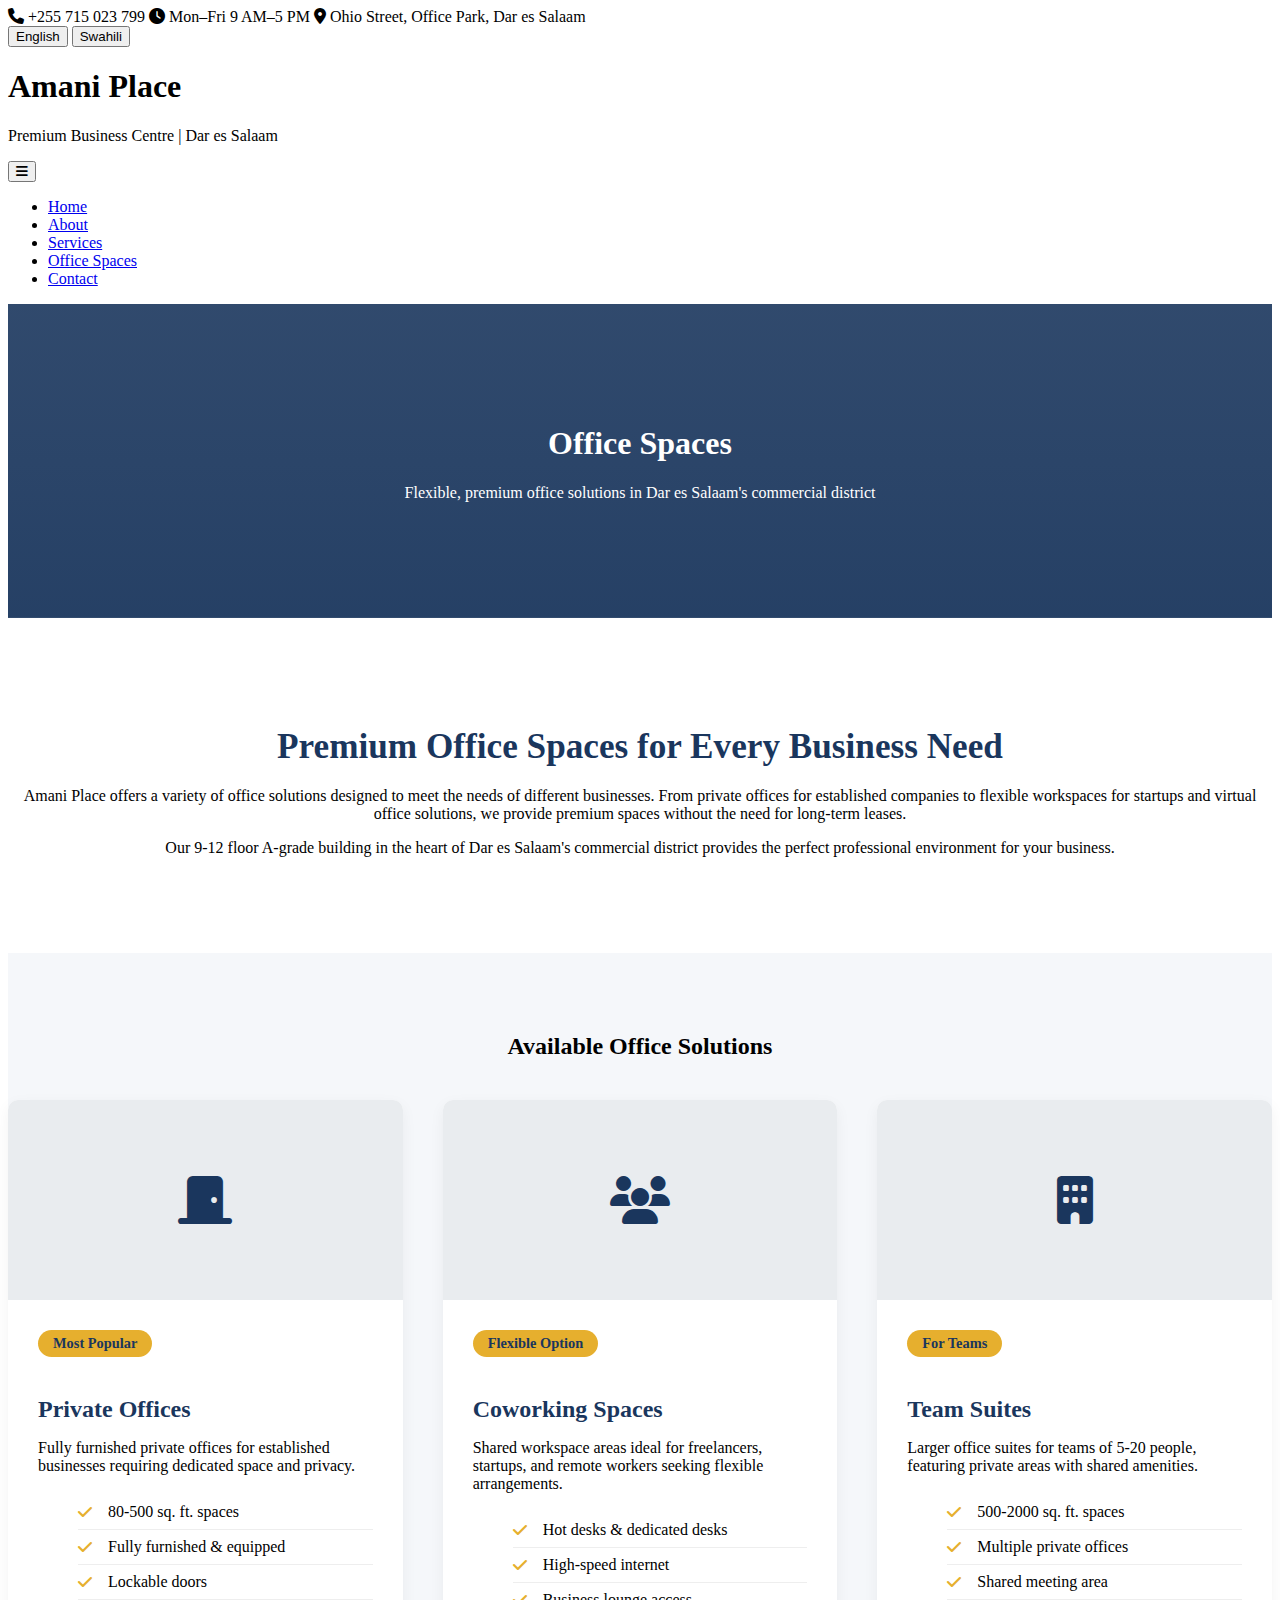
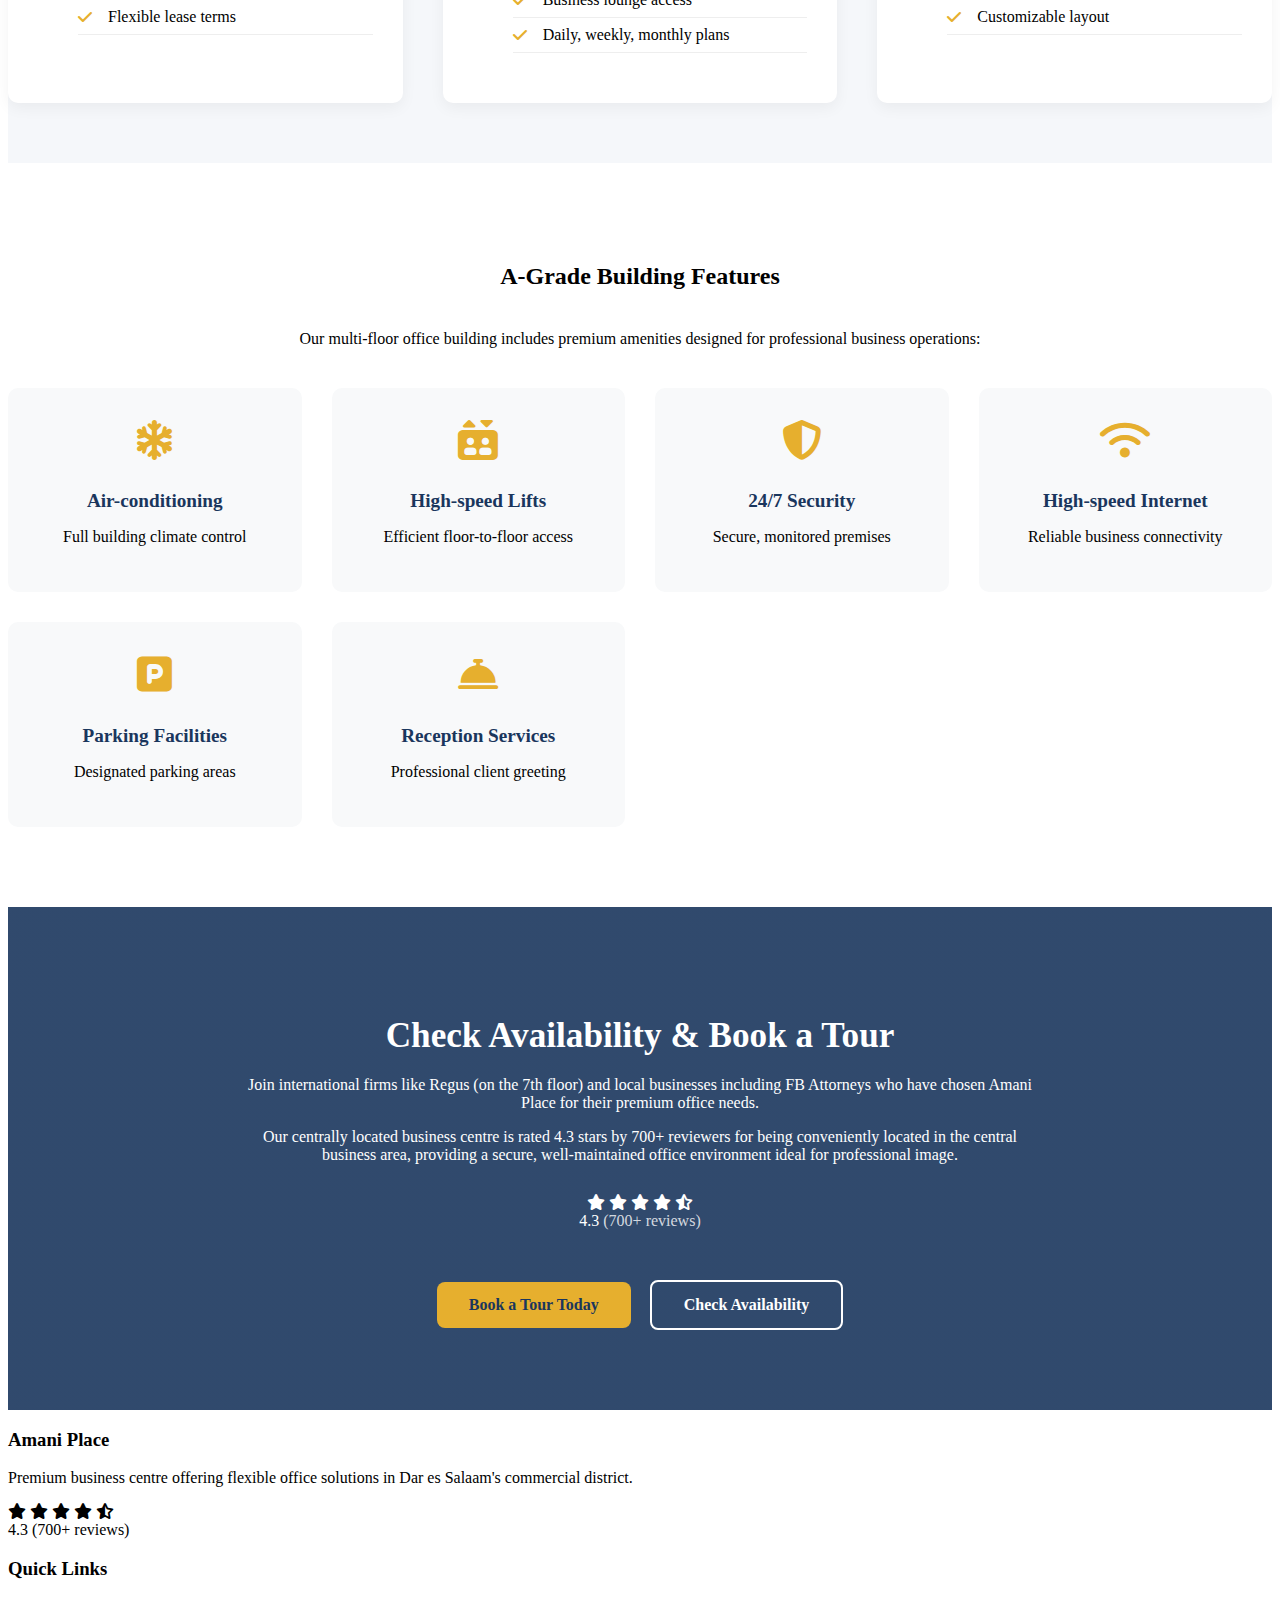
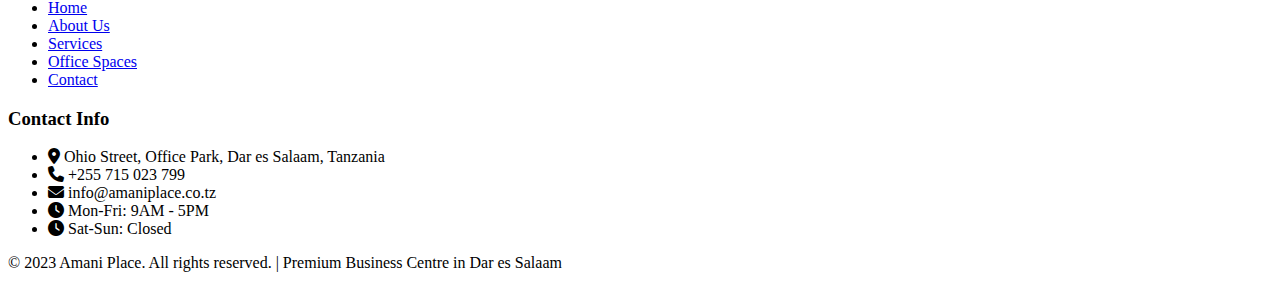
<file: spaces.html>
<!DOCTYPE html>
<html lang="en" dir="ltr">
<head>
    <meta charset="UTF-8">
    <meta name="viewport" content="width=device-width, initial-scale=1.0">
    <title>Office Spaces | Amani Place Business Centre</title>
    <link rel="stylesheet" href="https://cdnjs.cloudflare.com/ajax/libs/font-awesome/6.4.0/css/all.min.css">
    <style>
        /* Page-specific styles for Office Spaces */
        .page-header {
            background: linear-gradient(rgba(26, 54, 93, 0.9), rgba(26, 54, 93, 0.95)), url('https://images.unsplash.com/photo-1497366216548-37526070297c?ixlib=rb-4.0.3&auto=format&fit=crop&w=1600&q=80');
            background-size: cover;
            background-position: center;
            color: white;
            padding: 100px 0;
            text-align: center;
        }
        
        .spaces-intro {
            padding: 80px 0;
            background-color: white;
            text-align: center;
        }
        
        .spaces-intro h2 {
            font-size: 2.2rem;
            color: #1a365d;
            margin-bottom: 20px;
        }
        
        .space-types {
            padding: 60px 0;
            background-color: #f5f7fa;
        }
        
        .space-grid {
            display: grid;
            grid-template-columns: repeat(auto-fit, minmax(300px, 1fr));
            gap: 40px;
        }
        
        .space-card {
            background-color: white;
            border-radius: 10px;
            overflow: hidden;
            box-shadow: 0 5px 15px rgba(0, 0, 0, 0.05);
            transition: all 0.3s ease;
        }
        
        .space-card:hover {
            transform: translateY(-10px);
            box-shadow: 0 15px 30px rgba(0, 0, 0, 0.1);
        }
        
        .space-image {
            height: 200px;
            background-color: #e9ecef;
            display: flex;
            align-items: center;
            justify-content: center;
            color: #1a365d;
            font-size: 3rem;
        }
        
        .space-content {
            padding: 30px;
        }
        
        .space-badge {
            background-color: #e6af2e;
            color: #1a365d;
            padding: 5px 15px;
            border-radius: 20px;
            font-size: 0.9rem;
            font-weight: 600;
            display: inline-block;
            margin-bottom: 15px;
        }
        
        .space-content h3 {
            font-size: 1.5rem;
            color: #1a365d;
            margin-bottom: 15px;
        }
        
        .space-features {
            list-style: none;
            margin: 20px 0;
        }
        
        .space-features li {
            padding: 8px 0;
            border-bottom: 1px solid #eee;
            display: flex;
            align-items: center;
        }
        
        .space-features li:last-child {
            border-bottom: none;
        }
        
        .space-features i {
            color: #e6af2e;
            margin-right: 10px;
            width: 20px;
        }
        
        .building-features {
            padding: 80px 0;
            background-color: white;
        }
        
        .feature-highlights {
            display: grid;
            grid-template-columns: repeat(auto-fit, minmax(250px, 1fr));
            gap: 30px;
            margin-top: 40px;
        }
        
        .feature-item {
            text-align: center;
            padding: 30px;
            border-radius: 10px;
            background-color: #f8f9fa;
            transition: all 0.3s ease;
        }
        
        .feature-item:hover {
            background-color: #1a365d;
            color: white;
        }
        
        .feature-item:hover h4,
        .feature-item:hover .feature-icon {
            color: white;
        }
        
        .feature-icon {
            font-size: 2.5rem;
            color: #e6af2e;
            margin-bottom: 20px;
        }
        
        .feature-item h4 {
            color: #1a365d;
            margin-bottom: 10px;
            font-size: 1.2rem;
        }
        
        .availability-cta {
            padding: 80px 0;
            background: linear-gradient(rgba(26, 54, 93, 0.9), rgba(26, 54, 93, 0.9)), url('https://images.unsplash.com/photo-1486406146926-c627a92ad1ab?ixlib=rb-4.0.3&auto=format&fit=crop&w=1600&q=80');
            background-size: cover;
            background-position: center;
            color: white;
            text-align: center;
        }
        
        .availability-content {
            max-width: 800px;
            margin: 0 auto;
        }
        
        .availability-content h2 {
            font-size: 2.2rem;
            margin-bottom: 20px;
        }
        
        .btn {
            display: inline-block;
            background-color: #e6af2e;
            color: #1a365d;
            padding: 14px 32px;
            border-radius: 8px;
            text-decoration: none;
            font-weight: 600;
            transition: all 0.3s ease;
            border: none;
            cursor: pointer;
            font-size: 1rem;
            margin-top: 20px;
        }
        
        .btn:hover {
            background-color: #d39e20;
            transform: translateY(-3px);
            box-shadow: 0 6px 15px rgba(0, 0, 0, 0.1);
        }
        
        .btn-secondary {
            background-color: transparent;
            color: white;
            border: 2px solid white;
            margin-left: 15px;
        }
        
        .btn-secondary:hover {
            background-color: rgba(255, 255, 255, 0.1);
        }
        
        .text-center { text-align: center; }
        .mb-4 { margin-bottom: 40px; }
        
        /* Language-specific */
        .swahili { display: none; }
        
        @media (max-width: 768px) {
            .page-header { padding: 70px 0; }
            .spaces-intro h2 { font-size: 1.8rem; }
            .space-grid { grid-template-columns: 1fr; }
        }
    </style>
</head>
<body>
    <!-- Header -->
    <header>
        <div class="header-top">
            <div class="container">
                <div class="contact-info">
                    <span><i class="fas fa-phone"></i> +255 715 023 799</span>
                    <span><i class="fas fa-clock"></i> Mon–Fri 9 AM–5 PM</span>
                    <span><i class="fas fa-map-marker-alt"></i> Ohio Street, Office Park, Dar es Salaam</span>
                </div>
                <div class="language-switcher">
                    <button class="lang-btn active" data-lang="en">English</button>
                    <button class="lang-btn" data-lang="sw">Swahili</button>
                </div>
            </div>
        </div>
        <div class="main-header">
            <div class="container header-container">
                <div class="logo-container">
                    <div class="logo-text">
                        <h1>Amani Place</h1>
                        <p>Premium Business Centre | Dar es Salaam</p>
                    </div>
                </div>
                <button class="mobile-menu-btn" id="mobileMenuBtn">
                    <i class="fas fa-bars"></i>
                </button>
                <nav id="mainNav">
                    <ul>
                        <li><a href="index.html">Home</a></li>
                        <li><a href="about.html">About</a></li>
                        <li><a href="services.html">Services</a></li>
                        <li><a href="spaces.html" class="active">Office Spaces</a></li>
                        <li><a href="contact.html">Contact</a></li>
                    </ul>
                </nav>
                <div class="overlay" id="overlay"></div>
            </div>
        </div>
    </header>

    <!-- Page Header -->
    <section class="page-header">
        <div class="container">
            <h1 class="english">Office Spaces</h1>
            <h1 class="swahili">Nafasi za Ofisi</h1>
            <p class="english">Flexible, premium office solutions in Dar es Salaam's commercial district</p>
            <p class="swahili">Suluhisho zinazobadilika, za hali ya juu za ofisi katika eneo la biashara la Dar es Salaam</p>
        </div>
    </section>

    <!-- Spaces Intro -->
    <section class="spaces-intro">
        <div class="container">
            <h2 class="english">Premium Office Spaces for Every Business Need</h2>
            <h2 class="swahili">Nafasi za Hali ya Juu za Ofisi kwa Kila Hitaji la Biashara</h2>
            
            <p class="english">Amani Place offers a variety of office solutions designed to meet the needs of different businesses. From private offices for established companies to flexible workspaces for startups and virtual office solutions, we provide premium spaces without the need for long-term leases.</p>
            <p class="swahili">Amani Place inatoa aina mbalimbali za suluhisho za ofisi zilizoundwa kukidhi mahitaji ya biashara tofauti. Kutoka ofisi binafsi kwa kampuni zilizokua hadi nafasi za kufanya kazi zinazobadilika kwa vyanzo vya biashara na suluhisho za ofisi mtandaoni, tunatoa nafasi za hali ya juu bila hitaji la mikataba ya muda mrefu.</p>
            
            <p class="english">Our 9-12 floor A-grade building in the heart of Dar es Salaam's commercial district provides the perfect professional environment for your business.</p>
            <p class="swahili">Jengo letu la ghorofa 9-12 la daraja A katikati mwa eneo la biashara la Dar es Salaam linatoa mazingira bora ya kitaalam kwa biashara yako.</p>
        </div>
    </section>

    <!-- Space Types -->
    <section class="space-types">
        <div class="container">
            <h2 class="english text-center mb-4">Available Office Solutions</h2>
            <h2 class="swahili text-center mb-4">Suluhisho za Ofisi Zilizopo</h2>
            
            <div class="space-grid">
                <!-- Private Office -->
                <div class="space-card">
                    <div class="space-image">
                        <i class="fas fa-door-closed"></i>
                    </div>
                    <div class="space-content">
                        <div class="space-badge english">Most Popular</div>
                        <div class="space-badge swahili">Inayopendwa Zaidi</div>
                        
                        <h3 class="english">Private Offices</h3>
                        <h3 class="swahili">Ofisi Binafsi</h3>
                        
                        <p class="english">Fully furnished private offices for established businesses requiring dedicated space and privacy.</p>
                        <p class="swahili">Ofisi binafsi zilizokamilishwa kabisa kwa biashara zilizokua zinazohitaji nafasi maalum na faragha.</p>
                        
                        <ul class="space-features">
                            <li class="english"><i class="fas fa-check"></i> 80-500 sq. ft. spaces</li>
                            <li class="swahili"><i class="fas fa-check"></i> Nafasi za futi za mraba 80-500</li>
                            
                            <li class="english"><i class="fas fa-check"></i> Fully furnished & equipped</li>
                            <li class="swahili"><i class="fas fa-check"></i> Imekamilishwa kabisa na vifaa</li>
                            
                            <li class="english"><i class="fas fa-check"></i> Lockable doors</li>
                            <li class="swahili"><i class="fas fa-check"></i> Milango inayofungika</li>
                            
                            <li class="english"><i class="fas fa-check"></i> Flexible lease terms</li>
                            <li class="swahili"><i class="fas fa-check"></i> Masharti ya ukodishaji yanayobadilika</li>
                        </ul>
                    </div>
                </div>
                
                <!-- Coworking Space -->
                <div class="space-card">
                    <div class="space-image">
                        <i class="fas fa-users"></i>
                    </div>
                    <div class="space-content">
                        <div class="space-badge english">Flexible Option</div>
                        <div class="space-badge swahili">Chaguo Linayobadilika</div>
                        
                        <h3 class="english">Coworking Spaces</h3>
                        <h3 class="swahili">Nafasi za Kushirikiana Kazi</h3>
                        
                        <p class="english">Shared workspace areas ideal for freelancers, startups, and remote workers seeking flexible arrangements.</p>
                        <p class="swahili">Maeneo ya kushiriki workspace bora kwa wanaofanya kazi huru, vyanzo vya biashara, na wafanyakazi wa mbali wanaotafuta mpangilio unaobadilika.</p>
                        
                        <ul class="space-features">
                            <li class="english"><i class="fas fa-check"></i> Hot desks & dedicated desks</li>
                            <li class="swahili"><i class="fas fa-check"></i> Meza za moto na meza maalum</li>
                            
                            <li class="english"><i class="fas fa-check"></i> High-speed internet</li>
                            <li class="swahili"><i class="fas fa-check"></i> Intaneti ya kasi</li>
                            
                            <li class="english"><i class="fas fa-check"></i> Business lounge access</li>
                            <li class="swahili"><i class="fas fa-check"></i> Ufikiaji wa ukumbi wa biashara</li>
                            
                            <li class="english"><i class="fas fa-check"></i> Daily, weekly, monthly plans</li>
                            <li class="swahili"><i class="fas fa-check"></i> Mipango ya kila siku, kila wiki, kila mwezi</li>
                        </ul>
                    </div>
                </div>
                
                <!-- Team Suite -->
                <div class="space-card">
                    <div class="space-image">
                        <i class="fas fa-building"></i>
                    </div>
                    <div class="space-content">
                        <div class="space-badge english">For Teams</div>
                        <div class="space-badge swahili">Kwa Timu</div>
                        
                        <h3 class="english">Team Suites</h3>
                        <h3 class="swahili">Suti za Timu</h3>
                        
                        <p class="english">Larger office suites for teams of 5-20 people, featuring private areas with shared amenities.</p>
                        <p class="swahili">Suti kubwa za ofisi kwa timu za watu 5-20, zikiwa na maeneo binafsi na vifaa vya kushiriki.</p>
                        
                        <ul class="space-features">
                            <li class="english"><i class="fas fa-check"></i> 500-2000 sq. ft. spaces</li>
                            <li class="swahili"><i class="fas fa-check"></i> Nafasi za futi za mraba 500-2000</li>
                            
                            <li class="english"><i class="fas fa-check"></i> Multiple private offices</li>
                            <li class="swahili"><i class="fas fa-check"></i> Ofisi nyingi binafsi</li>
                            
                            <li class="english"><i class="fas fa-check"></i> Shared meeting area</li>
                            <li class="swahili"><i class="fas fa-check"></i> Eneo la kushiriki la mkutano</li>
                            
                            <li class="english"><i class="fas fa-check"></i> Customizable layout</li>
                            <li class="swahili"><i class="fas fa-check"></i> Mpangilio unaoweza kubadilishwa</li>
                        </ul>
                    </div>
                </div>
            </div>
        </div>
    </section>

    <!-- Building Features -->
    <section class="building-features">
        <div class="container">
            <h2 class="english text-center mb-4">A-Grade Building Features</h2>
            <h2 class="swahili text-center mb-4">Vipengele vya Jengo la Daraja A</h2>
            
            <p class="english text-center mb-4" style="max-width: 800px; margin: 0 auto;">Our multi-floor office building includes premium amenities designed for professional business operations:</p>
            <p class="swahili text-center mb-4" style="max-width: 800px; margin: 0 auto;">Jengo letu la ofisi la ghorofa nyingi linajumuisha vifaa vya hali ya juu vilivyoundwa kwa shughuli za kitaalam za biashara:</p>
            
            <div class="feature-highlights">
                <div class="feature-item">
                    <div class="feature-icon">
                        <i class="fas fa-snowflake"></i>
                    </div>
                    <h4 class="english">Air-conditioning</h4>
                    <h4 class="swahili">Ubaridi</h4>
                    <p class="english">Full building climate control</p>
                    <p class="swahili">Udhibiti kamili wa hali ya hewa ya jengo</p>
                </div>
                
                <div class="feature-item">
                    <div class="feature-icon">
                        <i class="fas fa-elevator"></i>
                    </div>
                    <h4 class="english">High-speed Lifts</h4>
                    <h4 class="swahili">Lifti za Kasi</h4>
                    <p class="english">Efficient floor-to-floor access</p>
                    <p class="swahili">Ufikiaji wa ufanisi wa sakafu hadi sakafu</p>
                </div>
                
                <div class="feature-item">
                    <div class="feature-icon">
                        <i class="fas fa-shield-alt"></i>
                    </div>
                    <h4 class="english">24/7 Security</h4>
                    <h4 class="swahili">Usalama wa Saa 24/7</h4>
                    <p class="english">Secure, monitored premises</p>
                    <p class="swahili">Majengo salama, yanayofuatiliwa</p>
                </div>
                
                <div class="feature-item">
                    <div class="feature-icon">
                        <i class="fas fa-wifi"></i>
                    </div>
                    <h4 class="english">High-speed Internet</h4>
                    <h4 class="swahili">Intaneti ya Kasi</h4>
                    <p class="english">Reliable business connectivity</p>
                    <p class="swahili">Muunganisho wa kuaminika wa biashara</p>
                </div>
                
                <div class="feature-item">
                    <div class="feature-icon">
                        <i class="fas fa-parking"></i>
                    </div>
                    <h4 class="english">Parking Facilities</h4>
                    <h4 class="swahili">Vifaa vya Maegesho</h4>
                    <p class="english">Designated parking areas</p>
                    <p class="swahili">Maeneo maalum ya maegesho</p>
                </div>
                
                <div class="feature-item">
                    <div class="feature-icon">
                        <i class="fas fa-concierge-bell"></i>
                    </div>
                    <h4 class="english">Reception Services</h4>
                    <h4 class="swahili">Huduma za Mapokezi</h4>
                    <p class="english">Professional client greeting</p>
                    <p class="swahili">Salamu ya kitaalam ya mteja</p>
                </div>
            </div>
        </div>
    </section>

    <!-- Availability CTA -->
    <section class="availability-cta">
        <div class="container">
            <div class="availability-content">
                <h2 class="english">Check Availability & Book a Tour</h2>
                <h2 class="swahili">Angalia Upitishaji na Panga Ziara</h2>
                
                <p class="english">Join international firms like Regus (on the 7th floor) and local businesses including FB Attorneys who have chosen Amani Place for their premium office needs.</p>
                <p class="swahili">Jiunge na kampuni za kimataifa kama Regus (kwenye ghorofa ya 7) na biashara za ndani ikiwemo FB Attorneys ambazo zimechagua Amani Place kwa mahitaji yao ya hali ya juu ya ofisi.</p>
                
                <p class="english">Our centrally located business centre is rated 4.3 stars by 700+ reviewers for being conveniently located in the central business area, providing a secure, well-maintained office environment ideal for professional image.</p>
                <p class="swahili">Kituo chetu cha biashara kilichoko katikati kimekadiriwa nyota 4.3 na wakaguzi 700+ kwa kuwa kiko kwenye eneo rahisi la kati la biashara, kinatoa mazingira salama, yanayodumishwa vizuri ya ofisi bora kwa sura ya kitaalam.</p>
                
                <div class="rating" style="justify-content: center; margin: 30px 0;">
                    <div class="rating-stars">
                        <i class="fas fa-star"></i>
                        <i class="fas fa-star"></i>
                        <i class="fas fa-star"></i>
                        <i class="fas fa-star"></i>
                        <i class="fas fa-star-half-alt"></i>
                    </div>
                    <span class="rating-value" style="color: white;">4.3</span>
                    <span class="rating-count" style="color: rgba(255,255,255,0.8);">(700+ reviews)</span>
                </div>
                
                <a href="contact.html" class="btn english">Book a Tour Today</a>
                <a href="contact.html" class="btn btn-secondary english">Check Availability</a>
                
                <a href="contact.html" class="btn swahili">Panga Ziara Leo</a>
                <a href="contact.html" class="btn btn-secondary swahili">Angalia Upitishaji</a>
            </div>
        </div>
    </section>

    <!-- Footer -->
    <footer>
        <div class="container">
            <div class="footer-content">
                <div class="footer-column">
                    <h3>Amani Place</h3>
                    <p class="english">Premium business centre offering flexible office solutions in Dar es Salaam's commercial district.</p>
                    <p class="swahili">Kituo cha hali ya juu cha biashara kinachotoa suluhisho zinazobadilika za ofisi katika eneo la biashara la Dar es Salaam.</p>
                    <div class="rating">
                        <div class="rating-stars">
                            <i class="fas fa-star"></i>
                            <i class="fas fa-star"></i>
                            <i class="fas fa-star"></i>
                            <i class="fas fa-star"></i>
                            <i class="fas fa-star-half-alt"></i>
                        </div>
                        <span>4.3 (700+ reviews)</span>
                    </div>
                </div>
                
                <div class="footer-column">
                    <h3 class="english">Quick Links</h3>
                    <h3 class="swahili">Viungo Vya Haraka</h3>
                    <ul>
                        <li><a href="index.html" class="english">Home</a><a href="index.html" class="swahili">Nyumbani</a></li>
                        <li><a href="about.html" class="english">About Us</a><a href="about.html" class="swahili">Kuhusu Sisi</a></li>
                        <li><a href="services.html" class="english">Services</a><a href="services.html" class="swahili">Huduma</a></li>
                        <li><a href="spaces.html" class="english">Office Spaces</a><a href="spaces.html" class="swahili">Nafasi za Ofisi</a></li>
                        <li><a href="contact.html" class="english">Contact</a><a href="contact.html" class="swahili">Wasiliana</a></li>
                    </ul>
                </div>
                
                <div class="footer-column">
                    <h3 class="english">Contact Info</h3>
                    <h3 class="swahili">Mawasiliano</h3>
                    <ul>
                        <li><i class="fas fa-map-marker-alt"></i> Ohio Street, Office Park, Dar es Salaam, Tanzania</li>
                        <li><i class="fas fa-phone"></i> +255 715 023 799</li>
                        <li><i class="fas fa-envelope"></i> info@amaniplace.co.tz</li>
                        <li><i class="fas fa-clock"></i> Mon-Fri: 9AM - 5PM</li>
                        <li><i class="fas fa-clock"></i> Sat-Sun: Closed</li>
                    </ul>
                </div>
            </div>
            
            <div class="footer-bottom">
                <p class="english">&copy; 2023 Amani Place. All rights reserved. | Premium Business Centre in Dar es Salaam</p>
                <p class="swahili">&copy; 2023 Amani Place. Haki zote zimehifadhiwa. | Kituo cha Hali ya Juu cha Biashara Dar es Salaam</p>
            </div>
        </div>
    </footer>

    <script>
        // Language switching functionality
        document.addEventListener('DOMContentLoaded', function() {
            const langButtons = document.querySelectorAll('.lang-btn');
            const englishElements = document.querySelectorAll('.english');
            const swahiliElements = document.querySelectorAll('.swahili');
            
            // Set initial language (English)
            swahiliElements.forEach(el => el.style.display = 'none');
            
            // Add click event to language buttons
            langButtons.forEach(button => {
                button.addEventListener('click', function() {
                    const lang = this.getAttribute('data-lang');
                    
                    // Update active button
                    langButtons.forEach(btn => btn.classList.remove('active'));
                    this.classList.add('active');
                    
                    // Show/hide language elements
                    if (lang === 'en') {
                        englishElements.forEach(el => el.style.display = 'block');
                        swahiliElements.forEach(el => el.style.display = 'none');
                    } else if (lang === 'sw') {
                        englishElements.forEach(el => el.style.display = 'none');
                        swahiliElements.forEach(el => el.style.display = 'block');
                    }
                });
            });
            
            // Mobile menu functionality
            const mobileMenuBtn = document.getElementById('mobileMenuBtn');
            const mainNav = document.getElementById('mainNav');
            const overlay = document.getElementById('overlay');
            
            mobileMenuBtn.addEventListener('click', function() {
                mainNav.classList.toggle('active');
                overlay.classList.toggle('active');
            });
            
            overlay.addEventListener('click', function() {
                mainNav.classList.remove('active');
                overlay.classList.remove('active');
            });
            
            // Close mobile menu when clicking a link
            const navLinks = document.querySelectorAll('nav a');
            navLinks.forEach(link => {
                link.addEventListener('click', function() {
                    mainNav.classList.remove('active');
                    overlay.classList.remove('active');
                });
            });
        });
    </script>
</body>
</html>
</file>
